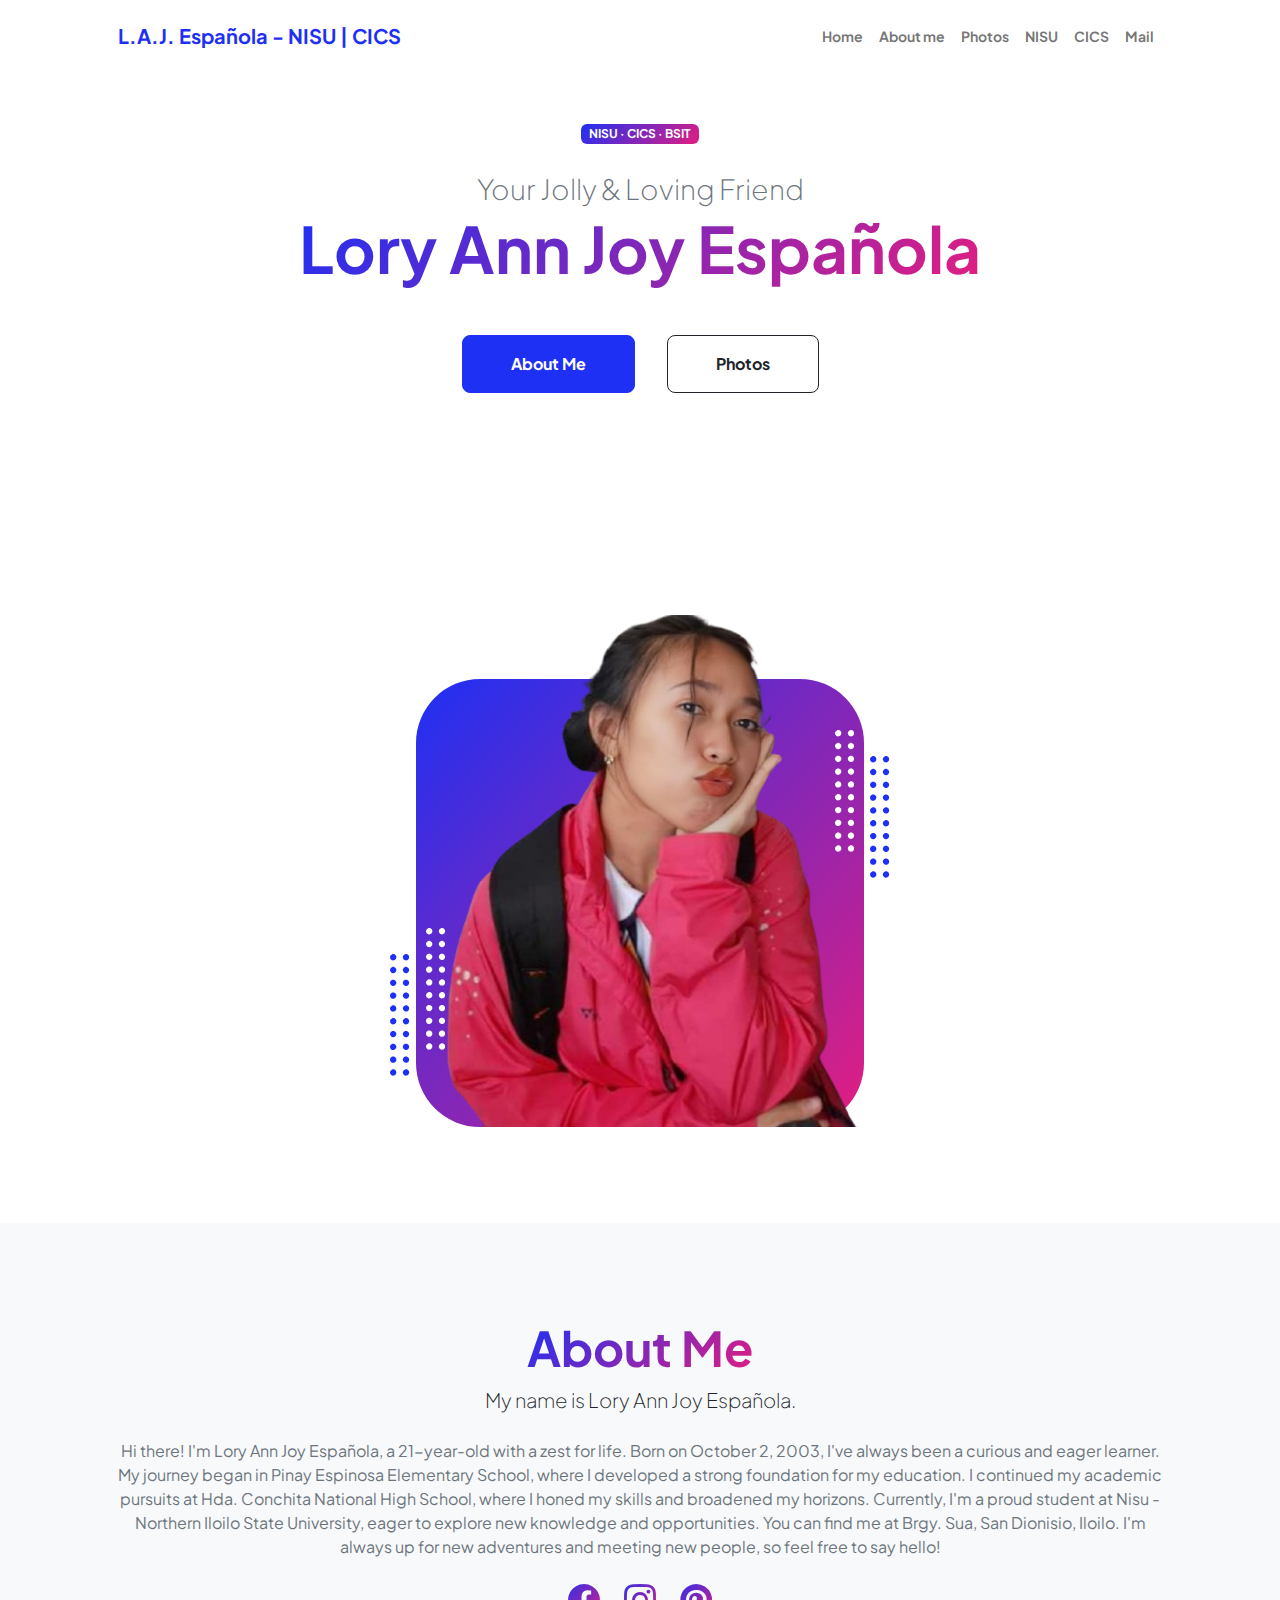
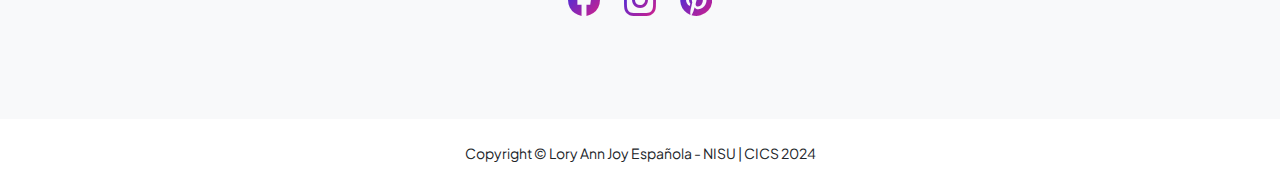
<file: index.html>
<!DOCTYPE html>
<html lang="en">
    <head>
        <meta charset="utf-8" />
        <meta name="viewport" content="width=device-width, initial-scale=1, shrink-to-fit=no" />
         <!-- Site Metas -->
         <meta name="keywords" content="NISU, CICS, Northern Iloilo State University, College of Information and Computing Studies, Lory Ann Joy Española, Portfolio, Web Development, Programming, Projects, Skills">
         <meta name="description" content="Explore the portfolio of Lory Ann Joy Española, a student at Northern Iloilo State University, showcasing skills in web development, programming, and various projects.">
  <meta name="author" content="Lory Ann Joy Española | Jolan Clark Sorillo">
        <title>Lory Ann Joy Española - NISU | CICS</title>
        <!-- Favicon-->
        <link rel="icon" type="image/x-icon" href="favicon.ico" />
        <!-- Custom Google font-->
        <link rel="preconnect" href="https://fonts.googleapis.com" />
        <link rel="preconnect" href="https://fonts.gstatic.com" crossorigin />
        <link href="https://fonts.googleapis.com/css2?family=Plus+Jakarta+Sans:wght@100;200;300;400;500;600;700;800;900&amp;display=swap" rel="stylesheet" />
        <!-- Bootstrap icons-->
        <link href="https://cdn.jsdelivr.net/npm/bootstrap-icons@1.8.1/font/bootstrap-icons.css" rel="stylesheet" />
        <!-- Core theme CSS (includes Bootstrap)-->
        <link href="css/styles.css" rel="stylesheet" />

           <!-- favicons
    ================================================== -->
    <link rel="apple-touch-icon" sizes="182x182" href="apple-touch-icon.png">
    <link rel="icon" type="image/png" sizes="32x32" href="favicon-32x32.png">
    <link rel="icon" type="image/png" sizes="16x16" href="favicon-16x16.png">
    <link rel="manifest" href="site.webmanifest">

    </head>
    <body class="d-flex flex-column h-100">
        <main class="flex-shrink-0">
            <!-- Navigation-->
            <nav class="navbar navbar-expand-lg navbar-light bg-white py-3">
                <div class="container px-5">
                    <a class="navbar-brand" href="index.html"><span class="fw-bolder text-primary">L.A.J. Española - NISU | CICS</span></a>
                    <button class="navbar-toggler" type="button" data-bs-toggle="collapse" data-bs-target="#navbarSupportedContent" aria-controls="navbarSupportedContent" aria-expanded="false" aria-label="Toggle navigation"><span class="navbar-toggler-icon"></span></button>
                    <div class="collapse navbar-collapse" id="navbarSupportedContent">
                        <ul class="navbar-nav ms-auto mb-2 mb-lg-0 small fw-bolder">
                            <li class="nav-item"><a class="nav-link" href="index.html">Home</a></li>
                            <li class="nav-item"><a class="nav-link" href="resume.html">About me</a></li>
                            <li class="nav-item"><a class="nav-link" href="projects.html">Photos</a></li>
                            <li class="nav-item"><a class="nav-link" href="nisu.html">NISU</a></li>
                            <li class="nav-item"><a class="nav-link" href="cics.html">CICS</a></li>
                            <li class="nav-item"><a class="nav-link" href="mailto:loryannjoye@gmail.com">Mail</a></li>
                        </ul>
                    </div>
                </div>
            </nav>
            <!-- Header-->
            <header class="py-5">
                <div class="container px-5 pb-5">
                    <div class="row gx-5 align-items-center">
                        <div class="col-xxl-5">
                            <!-- Header text content-->
                            <div class="text-center text-xxl-start">
                                <div class="badge bg-gradient-primary-to-secondary text-white mb-4"><div class="text-uppercase">NISU &middot; CICS &middot; BSIT</div></div>
                                <div class="fs-3 fw-light text-muted">Your Jolly & Loving  Friend</div>
                                <h1 class="display-3 fw-bolder mb-5"><span class="text-gradient d-inline">Lory Ann Joy Española</span></h1>
                                <div class="d-grid gap-3 d-sm-flex justify-content-sm-center justify-content-xxl-start mb-3">
                                    <a class="btn btn-primary btn-lg px-5 py-3 me-sm-3 fs-6 fw-bolder" href="resume.html">About Me</a>
                                    <a class="btn btn-outline-dark btn-lg px-5 py-3 fs-6 fw-bolder" href="projects.html">Photos</a>
                                </div>
                                <iframe style="border-radius:12px" src="https://open.spotify.com/embed/track/2plbrEY59IikOBgBGLjaoe?utm_source=generator" width="100%" height="152" frameBorder="0" allowfullscreen="" allow="autoplay; clipboard-write; encrypted-media; fullscreen; picture-in-picture" loading="lazy"></iframe>
                            </div>
                        </div>
                        <div class="col-xxl-7">
                            <!-- Header profile picture-->
                            <div class="d-flex justify-content-center mt-5 mt-xxl-0">
                                <div class="profile bg-gradient-primary-to-secondary">
                                    <!-- TIP: For best results, use a photo with a transparent background like the demo example below-->
                                    <!-- Watch a tutorial on how to do this on YouTube (link)-->
                                    <img class="profile-img" src="assets/profile.png" alt="..." />
                                    <div class="dots-1">
                                        <!-- SVG Dots-->
                                        <svg version="1.1" xmlns="http://www.w3.org/2000/svg" xmlns:xlink="http://www.w3.org/1999/xlink" x="0px" y="0px" viewBox="0 0 191.6 1215.4" style="enable-background: new 0 0 191.6 1215.4" xml:space="preserve">
                                            <g transform="translate(0.000000,1280.000000) scale(0.100000,-0.100000)">
                                                <path d="M227.7,12788.6c-105-35-200-141-222-248c-43-206,163-412,369-369c155,32,275,190,260,339c-11,105-90,213-190,262        C383.7,12801.6,289.7,12808.6,227.7,12788.6z"></path>
                                                <path d="M1507.7,12788.6c-151-50-253-216-222-362c25-119,136-230,254-255c194-41,395,142,375,339c-11,105-90,213-190,262        C1663.7,12801.6,1569.7,12808.6,1507.7,12788.6z"></path>
                                                <path d="M227.7,11508.6c-105-35-200-141-222-248c-43-206,163-412,369-369c155,32,275,190,260,339c-11,105-90,213-190,262        C383.7,11521.6,289.7,11528.6,227.7,11508.6z"></path>
                                                <path d="M1507.7,11508.6c-151-50-253-216-222-362c25-119,136-230,254-255c194-41,395,142,375,339c-11,105-90,213-190,262        C1663.7,11521.6,1569.7,11528.6,1507.7,11508.6z"></path>
                                                <path d="M227.7,10228.6c-105-35-200-141-222-248c-43-206,163-412,369-369c155,32,275,190,260,339c-11,105-90,213-190,262        C383.7,10241.6,289.7,10248.6,227.7,10228.6z"></path>
                                                <path d="M1507.7,10228.6c-105-35-200-141-222-248c-43-206,163-412,369-369c155,32,275,190,260,339c-11,105-90,213-190,262        C1663.7,10241.6,1569.7,10248.6,1507.7,10228.6z"></path>
                                                <path d="M227.7,8948.6c-105-35-200-141-222-248c-43-206,163-412,369-369c155,32,275,190,260,339c-11,105-90,213-190,262        C383.7,8961.6,289.7,8968.6,227.7,8948.6z"></path>
                                                <path d="M1507.7,8948.6c-105-35-200-141-222-248c-43-206,163-412,369-369c155,32,275,190,260,339c-11,105-90,213-190,262        C1663.7,8961.6,1569.7,8968.6,1507.7,8948.6z"></path>
                                                <path d="M227.7,7668.6c-105-35-200-141-222-248c-43-206,163-412,369-369c155,32,275,190,260,339c-11,105-90,213-190,262        C383.7,7681.6,289.7,7688.6,227.7,7668.6z"></path>
                                                <path d="M1507.7,7668.6c-105-35-200-141-222-248c-43-206,163-412,369-369c155,32,275,190,260,339c-11,105-90,213-190,262        C1663.7,7681.6,1569.7,7688.6,1507.7,7668.6z"></path>
                                                <path d="M227.7,6388.6c-105-35-200-141-222-248c-43-206,163-412,369-369c155,32,275,190,260,339c-11,105-90,213-190,262        C383.7,6401.6,289.7,6408.6,227.7,6388.6z"></path>
                                                <path d="M1507.7,6388.6c-105-35-200-141-222-248c-43-206,163-412,369-369c155,32,275,190,260,339c-11,105-90,213-190,262        C1663.7,6401.6,1569.7,6408.6,1507.7,6388.6z"></path>
                                                <path d="M227.7,5108.6c-105-35-200-141-222-248c-43-206,163-412,369-369c155,32,275,190,260,339c-11,105-90,213-190,262        C383.7,5121.6,289.7,5128.6,227.7,5108.6z"></path>
                                                <path d="M1507.7,5108.6c-105-35-200-141-222-248c-43-206,163-412,369-369c155,32,275,190,260,339c-11,105-90,213-190,262        C1663.7,5121.6,1569.7,5128.6,1507.7,5108.6z"></path>
                                                <path d="M227.7,3828.6c-105-35-200-141-222-248c-43-206,163-412,369-369c155,32,275,190,260,339c-11,105-90,213-190,262        C383.7,3841.6,289.7,3848.6,227.7,3828.6z"></path>
                                                <path d="M1507.7,3828.6c-105-35-200-141-222-248c-43-206,163-412,369-369c155,32,275,190,260,339c-11,105-90,213-190,262        C1663.7,3841.6,1569.7,3848.6,1507.7,3828.6z"></path>
                                                <path d="M227.7,2548.6c-105-35-200-141-222-248c-43-206,163-412,369-369c155,32,275,190,260,339c-11,105-90,213-190,262        C383.7,2561.6,289.7,2568.6,227.7,2548.6z"></path>
                                                <path d="M1507.7,2548.6c-105-35-200-141-222-248c-43-206,163-412,369-369c155,32,275,190,260,339c-11,105-90,213-190,262        C1663.7,2561.6,1569.7,2568.6,1507.7,2548.6z"></path>
                                                <path d="M227.7,1268.6c-105-35-200-141-222-248c-43-206,163-412,369-369c155,32,275,190,260,339c-11,105-90,213-190,262        C383.7,1281.6,289.7,1288.6,227.7,1268.6z"></path>
                                                <path d="M1507.7,1268.6c-105-35-200-141-222-248c-43-206,163-412,369-369c155,32,275,190,260,339c-11,105-90,213-190,262        C1663.7,1281.6,1569.7,1288.6,1507.7,1268.6z"></path>
                                            </g>
                                        </svg>
                                        <!-- END of SVG dots-->
                                    </div>
                                    <div class="dots-2">
                                        <!-- SVG Dots-->
                                        <svg version="1.1" xmlns="http://www.w3.org/2000/svg" xmlns:xlink="http://www.w3.org/1999/xlink" x="0px" y="0px" viewBox="0 0 191.6 1215.4" style="enable-background: new 0 0 191.6 1215.4" xml:space="preserve">
                                            <g transform="translate(0.000000,1280.000000) scale(0.100000,-0.100000)">
                                                <path d="M227.7,12788.6c-105-35-200-141-222-248c-43-206,163-412,369-369c155,32,275,190,260,339c-11,105-90,213-190,262        C383.7,12801.6,289.7,12808.6,227.7,12788.6z"></path>
                                                <path d="M1507.7,12788.6c-151-50-253-216-222-362c25-119,136-230,254-255c194-41,395,142,375,339c-11,105-90,213-190,262        C1663.7,12801.6,1569.7,12808.6,1507.7,12788.6z"></path>
                                                <path d="M227.7,11508.6c-105-35-200-141-222-248c-43-206,163-412,369-369c155,32,275,190,260,339c-11,105-90,213-190,262        C383.7,11521.6,289.7,11528.6,227.7,11508.6z"></path>
                                                <path d="M1507.7,11508.6c-151-50-253-216-222-362c25-119,136-230,254-255c194-41,395,142,375,339c-11,105-90,213-190,262        C1663.7,11521.6,1569.7,11528.6,1507.7,11508.6z"></path>
                                                <path d="M227.7,10228.6c-105-35-200-141-222-248c-43-206,163-412,369-369c155,32,275,190,260,339c-11,105-90,213-190,262        C383.7,10241.6,289.7,10248.6,227.7,10228.6z"></path>
                                                <path d="M1507.7,10228.6c-105-35-200-141-222-248c-43-206,163-412,369-369c155,32,275,190,260,339c-11,105-90,213-190,262        C1663.7,10241.6,1569.7,10248.6,1507.7,10228.6z"></path>
                                                <path d="M227.7,8948.6c-105-35-200-141-222-248c-43-206,163-412,369-369c155,32,275,190,260,339c-11,105-90,213-190,262        C383.7,8961.6,289.7,8968.6,227.7,8948.6z"></path>
                                                <path d="M1507.7,8948.6c-105-35-200-141-222-248c-43-206,163-412,369-369c155,32,275,190,260,339c-11,105-90,213-190,262        C1663.7,8961.6,1569.7,8968.6,1507.7,8948.6z"></path>
                                                <path d="M227.7,7668.6c-105-35-200-141-222-248c-43-206,163-412,369-369c155,32,275,190,260,339c-11,105-90,213-190,262        C383.7,7681.6,289.7,7688.6,227.7,7668.6z"></path>
                                                <path d="M1507.7,7668.6c-105-35-200-141-222-248c-43-206,163-412,369-369c155,32,275,190,260,339c-11,105-90,213-190,262        C1663.7,7681.6,1569.7,7688.6,1507.7,7668.6z"></path>
                                                <path d="M227.7,6388.6c-105-35-200-141-222-248c-43-206,163-412,369-369c155,32,275,190,260,339c-11,105-90,213-190,262        C383.7,6401.6,289.7,6408.6,227.7,6388.6z"></path>
                                                <path d="M1507.7,6388.6c-105-35-200-141-222-248c-43-206,163-412,369-369c155,32,275,190,260,339c-11,105-90,213-190,262        C1663.7,6401.6,1569.7,6408.6,1507.7,6388.6z"></path>
                                                <path d="M227.7,5108.6c-105-35-200-141-222-248c-43-206,163-412,369-369c155,32,275,190,260,339c-11,105-90,213-190,262        C383.7,5121.6,289.7,5128.6,227.7,5108.6z"></path>
                                                <path d="M1507.7,5108.6c-105-35-200-141-222-248c-43-206,163-412,369-369c155,32,275,190,260,339c-11,105-90,213-190,262        C1663.7,5121.6,1569.7,5128.6,1507.7,5108.6z"></path>
                                                <path d="M227.7,3828.6c-105-35-200-141-222-248c-43-206,163-412,369-369c155,32,275,190,260,339c-11,105-90,213-190,262        C383.7,3841.6,289.7,3848.6,227.7,3828.6z"></path>
                                                <path d="M1507.7,3828.6c-105-35-200-141-222-248c-43-206,163-412,369-369c155,32,275,190,260,339c-11,105-90,213-190,262        C1663.7,3841.6,1569.7,3848.6,1507.7,3828.6z"></path>
                                                <path d="M227.7,2548.6c-105-35-200-141-222-248c-43-206,163-412,369-369c155,32,275,190,260,339c-11,105-90,213-190,262        C383.7,2561.6,289.7,2568.6,227.7,2548.6z"></path>
                                                <path d="M1507.7,2548.6c-105-35-200-141-222-248c-43-206,163-412,369-369c155,32,275,190,260,339c-11,105-90,213-190,262        C1663.7,2561.6,1569.7,2568.6,1507.7,2548.6z"></path>
                                                <path d="M227.7,1268.6c-105-35-200-141-222-248c-43-206,163-412,369-369c155,32,275,190,260,339c-11,105-90,213-190,262        C383.7,1281.6,289.7,1288.6,227.7,1268.6z"></path>
                                                <path d="M1507.7,1268.6c-105-35-200-141-222-248c-43-206,163-412,369-369c155,32,275,190,260,339c-11,105-90,213-190,262        C1663.7,1281.6,1569.7,1288.6,1507.7,1268.6z"></path>
                                            </g>
                                        </svg>
                                        <!-- END of SVG dots-->
                                    </div>
                                    <div class="dots-3">
                                        <!-- SVG Dots-->
                                        <svg version="1.1" xmlns="http://www.w3.org/2000/svg" xmlns:xlink="http://www.w3.org/1999/xlink" x="0px" y="0px" viewBox="0 0 191.6 1215.4" style="enable-background: new 0 0 191.6 1215.4" xml:space="preserve">
                                            <g transform="translate(0.000000,1280.000000) scale(0.100000,-0.100000)">
                                                <path d="M227.7,12788.6c-105-35-200-141-222-248c-43-206,163-412,369-369c155,32,275,190,260,339c-11,105-90,213-190,262        C383.7,12801.6,289.7,12808.6,227.7,12788.6z"></path>
                                                <path d="M1507.7,12788.6c-151-50-253-216-222-362c25-119,136-230,254-255c194-41,395,142,375,339c-11,105-90,213-190,262        C1663.7,12801.6,1569.7,12808.6,1507.7,12788.6z"></path>
                                                <path d="M227.7,11508.6c-105-35-200-141-222-248c-43-206,163-412,369-369c155,32,275,190,260,339c-11,105-90,213-190,262        C383.7,11521.6,289.7,11528.6,227.7,11508.6z"></path>
                                                <path d="M1507.7,11508.6c-151-50-253-216-222-362c25-119,136-230,254-255c194-41,395,142,375,339c-11,105-90,213-190,262        C1663.7,11521.6,1569.7,11528.6,1507.7,11508.6z"></path>
                                                <path d="M227.7,10228.6c-105-35-200-141-222-248c-43-206,163-412,369-369c155,32,275,190,260,339c-11,105-90,213-190,262        C383.7,10241.6,289.7,10248.6,227.7,10228.6z"></path>
                                                <path d="M1507.7,10228.6c-105-35-200-141-222-248c-43-206,163-412,369-369c155,32,275,190,260,339c-11,105-90,213-190,262        C1663.7,10241.6,1569.7,10248.6,1507.7,10228.6z"></path>
                                                <path d="M227.7,8948.6c-105-35-200-141-222-248c-43-206,163-412,369-369c155,32,275,190,260,339c-11,105-90,213-190,262        C383.7,8961.6,289.7,8968.6,227.7,8948.6z"></path>
                                                <path d="M1507.7,8948.6c-105-35-200-141-222-248c-43-206,163-412,369-369c155,32,275,190,260,339c-11,105-90,213-190,262        C1663.7,8961.6,1569.7,8968.6,1507.7,8948.6z"></path>
                                                <path d="M227.7,7668.6c-105-35-200-141-222-248c-43-206,163-412,369-369c155,32,275,190,260,339c-11,105-90,213-190,262        C383.7,7681.6,289.7,7688.6,227.7,7668.6z"></path>
                                                <path d="M1507.7,7668.6c-105-35-200-141-222-248c-43-206,163-412,369-369c155,32,275,190,260,339c-11,105-90,213-190,262        C1663.7,7681.6,1569.7,7688.6,1507.7,7668.6z"></path>
                                                <path d="M227.7,6388.6c-105-35-200-141-222-248c-43-206,163-412,369-369c155,32,275,190,260,339c-11,105-90,213-190,262        C383.7,6401.6,289.7,6408.6,227.7,6388.6z"></path>
                                                <path d="M1507.7,6388.6c-105-35-200-141-222-248c-43-206,163-412,369-369c155,32,275,190,260,339c-11,105-90,213-190,262        C1663.7,6401.6,1569.7,6408.6,1507.7,6388.6z"></path>
                                                <path d="M227.7,5108.6c-105-35-200-141-222-248c-43-206,163-412,369-369c155,32,275,190,260,339c-11,105-90,213-190,262        C383.7,5121.6,289.7,5128.6,227.7,5108.6z"></path>
                                                <path d="M1507.7,5108.6c-105-35-200-141-222-248c-43-206,163-412,369-369c155,32,275,190,260,339c-11,105-90,213-190,262        C1663.7,5121.6,1569.7,5128.6,1507.7,5108.6z"></path>
                                                <path d="M227.7,3828.6c-105-35-200-141-222-248c-43-206,163-412,369-369c155,32,275,190,260,339c-11,105-90,213-190,262        C383.7,3841.6,289.7,3848.6,227.7,3828.6z"></path>
                                                <path d="M1507.7,3828.6c-105-35-200-141-222-248c-43-206,163-412,369-369c155,32,275,190,260,339c-11,105-90,213-190,262        C1663.7,3841.6,1569.7,3848.6,1507.7,3828.6z"></path>
                                                <path d="M227.7,2548.6c-105-35-200-141-222-248c-43-206,163-412,369-369c155,32,275,190,260,339c-11,105-90,213-190,262        C383.7,2561.6,289.7,2568.6,227.7,2548.6z"></path>
                                                <path d="M1507.7,2548.6c-105-35-200-141-222-248c-43-206,163-412,369-369c155,32,275,190,260,339c-11,105-90,213-190,262        C1663.7,2561.6,1569.7,2568.6,1507.7,2548.6z"></path>
                                                <path d="M227.7,1268.6c-105-35-200-141-222-248c-43-206,163-412,369-369c155,32,275,190,260,339c-11,105-90,213-190,262        C383.7,1281.6,289.7,1288.6,227.7,1268.6z"></path>
                                                <path d="M1507.7,1268.6c-105-35-200-141-222-248c-43-206,163-412,369-369c155,32,275,190,260,339c-11,105-90,213-190,262        C1663.7,1281.6,1569.7,1288.6,1507.7,1268.6z"></path>
                                            </g>
                                        </svg>
                                        <!-- END of SVG dots-->
                                    </div>
                                    <div class="dots-4">
                                        <!-- SVG Dots-->
                                        <svg version="1.1" xmlns="http://www.w3.org/2000/svg" xmlns:xlink="http://www.w3.org/1999/xlink" x="0px" y="0px" viewBox="0 0 191.6 1215.4" style="enable-background: new 0 0 191.6 1215.4" xml:space="preserve">
                                            <g transform="translate(0.000000,1280.000000) scale(0.100000,-0.100000)">
                                                <path d="M227.7,12788.6c-105-35-200-141-222-248c-43-206,163-412,369-369c155,32,275,190,260,339c-11,105-90,213-190,262        C383.7,12801.6,289.7,12808.6,227.7,12788.6z"></path>
                                                <path d="M1507.7,12788.6c-151-50-253-216-222-362c25-119,136-230,254-255c194-41,395,142,375,339c-11,105-90,213-190,262        C1663.7,12801.6,1569.7,12808.6,1507.7,12788.6z"></path>
                                                <path d="M227.7,11508.6c-105-35-200-141-222-248c-43-206,163-412,369-369c155,32,275,190,260,339c-11,105-90,213-190,262        C383.7,11521.6,289.7,11528.6,227.7,11508.6z"></path>
                                                <path d="M1507.7,11508.6c-151-50-253-216-222-362c25-119,136-230,254-255c194-41,395,142,375,339c-11,105-90,213-190,262        C1663.7,11521.6,1569.7,11528.6,1507.7,11508.6z"></path>
                                                <path d="M227.7,10228.6c-105-35-200-141-222-248c-43-206,163-412,369-369c155,32,275,190,260,339c-11,105-90,213-190,262        C383.7,10241.6,289.7,10248.6,227.7,10228.6z"></path>
                                                <path d="M1507.7,10228.6c-105-35-200-141-222-248c-43-206,163-412,369-369c155,32,275,190,260,339c-11,105-90,213-190,262        C1663.7,10241.6,1569.7,10248.6,1507.7,10228.6z"></path>
                                                <path d="M227.7,8948.6c-105-35-200-141-222-248c-43-206,163-412,369-369c155,32,275,190,260,339c-11,105-90,213-190,262        C383.7,8961.6,289.7,8968.6,227.7,8948.6z"></path>
                                                <path d="M1507.7,8948.6c-105-35-200-141-222-248c-43-206,163-412,369-369c155,32,275,190,260,339c-11,105-90,213-190,262        C1663.7,8961.6,1569.7,8968.6,1507.7,8948.6z"></path>
                                                <path d="M227.7,7668.6c-105-35-200-141-222-248c-43-206,163-412,369-369c155,32,275,190,260,339c-11,105-90,213-190,262        C383.7,7681.6,289.7,7688.6,227.7,7668.6z"></path>
                                                <path d="M1507.7,7668.6c-105-35-200-141-222-248c-43-206,163-412,369-369c155,32,275,190,260,339c-11,105-90,213-190,262        C1663.7,7681.6,1569.7,7688.6,1507.7,7668.6z"></path>
                                                <path d="M227.7,6388.6c-105-35-200-141-222-248c-43-206,163-412,369-369c155,32,275,190,260,339c-11,105-90,213-190,262        C383.7,6401.6,289.7,6408.6,227.7,6388.6z"></path>
                                                <path d="M1507.7,6388.6c-105-35-200-141-222-248c-43-206,163-412,369-369c155,32,275,190,260,339c-11,105-90,213-190,262        C1663.7,6401.6,1569.7,6408.6,1507.7,6388.6z"></path>
                                                <path d="M227.7,5108.6c-105-35-200-141-222-248c-43-206,163-412,369-369c155,32,275,190,260,339c-11,105-90,213-190,262        C383.7,5121.6,289.7,5128.6,227.7,5108.6z"></path>
                                                <path d="M1507.7,5108.6c-105-35-200-141-222-248c-43-206,163-412,369-369c155,32,275,190,260,339c-11,105-90,213-190,262        C1663.7,5121.6,1569.7,5128.6,1507.7,5108.6z"></path>
                                                <path d="M227.7,3828.6c-105-35-200-141-222-248c-43-206,163-412,369-369c155,32,275,190,260,339c-11,105-90,213-190,262        C383.7,3841.6,289.7,3848.6,227.7,3828.6z"></path>
                                                <path d="M1507.7,3828.6c-105-35-200-141-222-248c-43-206,163-412,369-369c155,32,275,190,260,339c-11,105-90,213-190,262        C1663.7,3841.6,1569.7,3848.6,1507.7,3828.6z"></path>
                                                <path d="M227.7,2548.6c-105-35-200-141-222-248c-43-206,163-412,369-369c155,32,275,190,260,339c-11,105-90,213-190,262        C383.7,2561.6,289.7,2568.6,227.7,2548.6z"></path>
                                                <path d="M1507.7,2548.6c-105-35-200-141-222-248c-43-206,163-412,369-369c155,32,275,190,260,339c-11,105-90,213-190,262        C1663.7,2561.6,1569.7,2568.6,1507.7,2548.6z"></path>
                                                <path d="M227.7,1268.6c-105-35-200-141-222-248c-43-206,163-412,369-369c155,32,275,190,260,339c-11,105-90,213-190,262        C383.7,1281.6,289.7,1288.6,227.7,1268.6z"></path>
                                                <path d="M1507.7,1268.6c-105-35-200-141-222-248c-43-206,163-412,369-369c155,32,275,190,260,339c-11,105-90,213-190,262        C1663.7,1281.6,1569.7,1288.6,1507.7,1268.6z"></path>
                                            </g>
                                        </svg>
                                        <!-- END of SVG dots-->
                                    </div>
                                </div>
                            </div>
                        </div>
                    </div>
                </div>
            </header>
            <!-- About Section-->
            <section class="bg-light py-5">
                <div class="container px-5">
                    <div class="row gx-5 justify-content-center">
                        <div class="col-xxl-8">
                            <div class="text-center my-5">
                                <h2 class="display-5 fw-bolder"><span class="text-gradient d-inline">About Me</span></h2>
                                <p class="lead fw-light mb-4">My name is Lory Ann Joy Española.</p>
                                <p class="text-muted">Hi there! I'm Lory Ann Joy Española, a 21-year-old with a zest for life. 
                                    Born on October 2, 2003, I've always been a curious and eager learner. 
                                    My journey began in Pinay Espinosa Elementary School, where I developed a strong foundation for my education. I continued my academic pursuits at Hda. 
                                    Conchita National High School, where I honed my skills and broadened my horizons. 
                                    Currently, I'm a proud student at Nisu - Northern Iloilo State University, eager to explore new knowledge and opportunities. You can find me at Brgy. 
                                    Sua, San Dionisio, Iloilo. 
                                    I'm always up for new adventures and meeting new people, so feel free to say hello!</p>
                                <div class="d-flex justify-content-center fs-2 gap-4">
                                    <a class="text-gradient" href="https://www.facebook.com/andyjava.espanola"><i class="bi bi-facebook"></i></a>
                                    <a class="text-gradient" href="https://www.instagram.com/kyt_lry?igsh=MnFwcmtyZmpjNmRv"><i class="bi bi-instagram"></i></a>
                                    <a class="text-gradient" href="https://ar.pinterest.com/loryannjoy/"><i class="bi bi-pinterest"></i></a>
                                </div>
                            </div>
                        </div>
                    </div>
                </div>
            </section>
        </main>
        <!-- Footer-->
        <footer class="bg-white py-4 mt-auto">
            <div class="col-auto"><div class="small m-0">Copyright &copy; Lory Ann Joy Española - NISU | CICS 2024</div></div>
        </footer>
        
        <!-- Bootstrap core JS-->
        <script src="https://cdn.jsdelivr.net/npm/bootstrap@5.2.3/dist/js/bootstrap.bundle.min.js"></script>
        <!-- Core theme JS-->
        <script src="js/scripts.js"></script>
    </body>
</html>
</file>
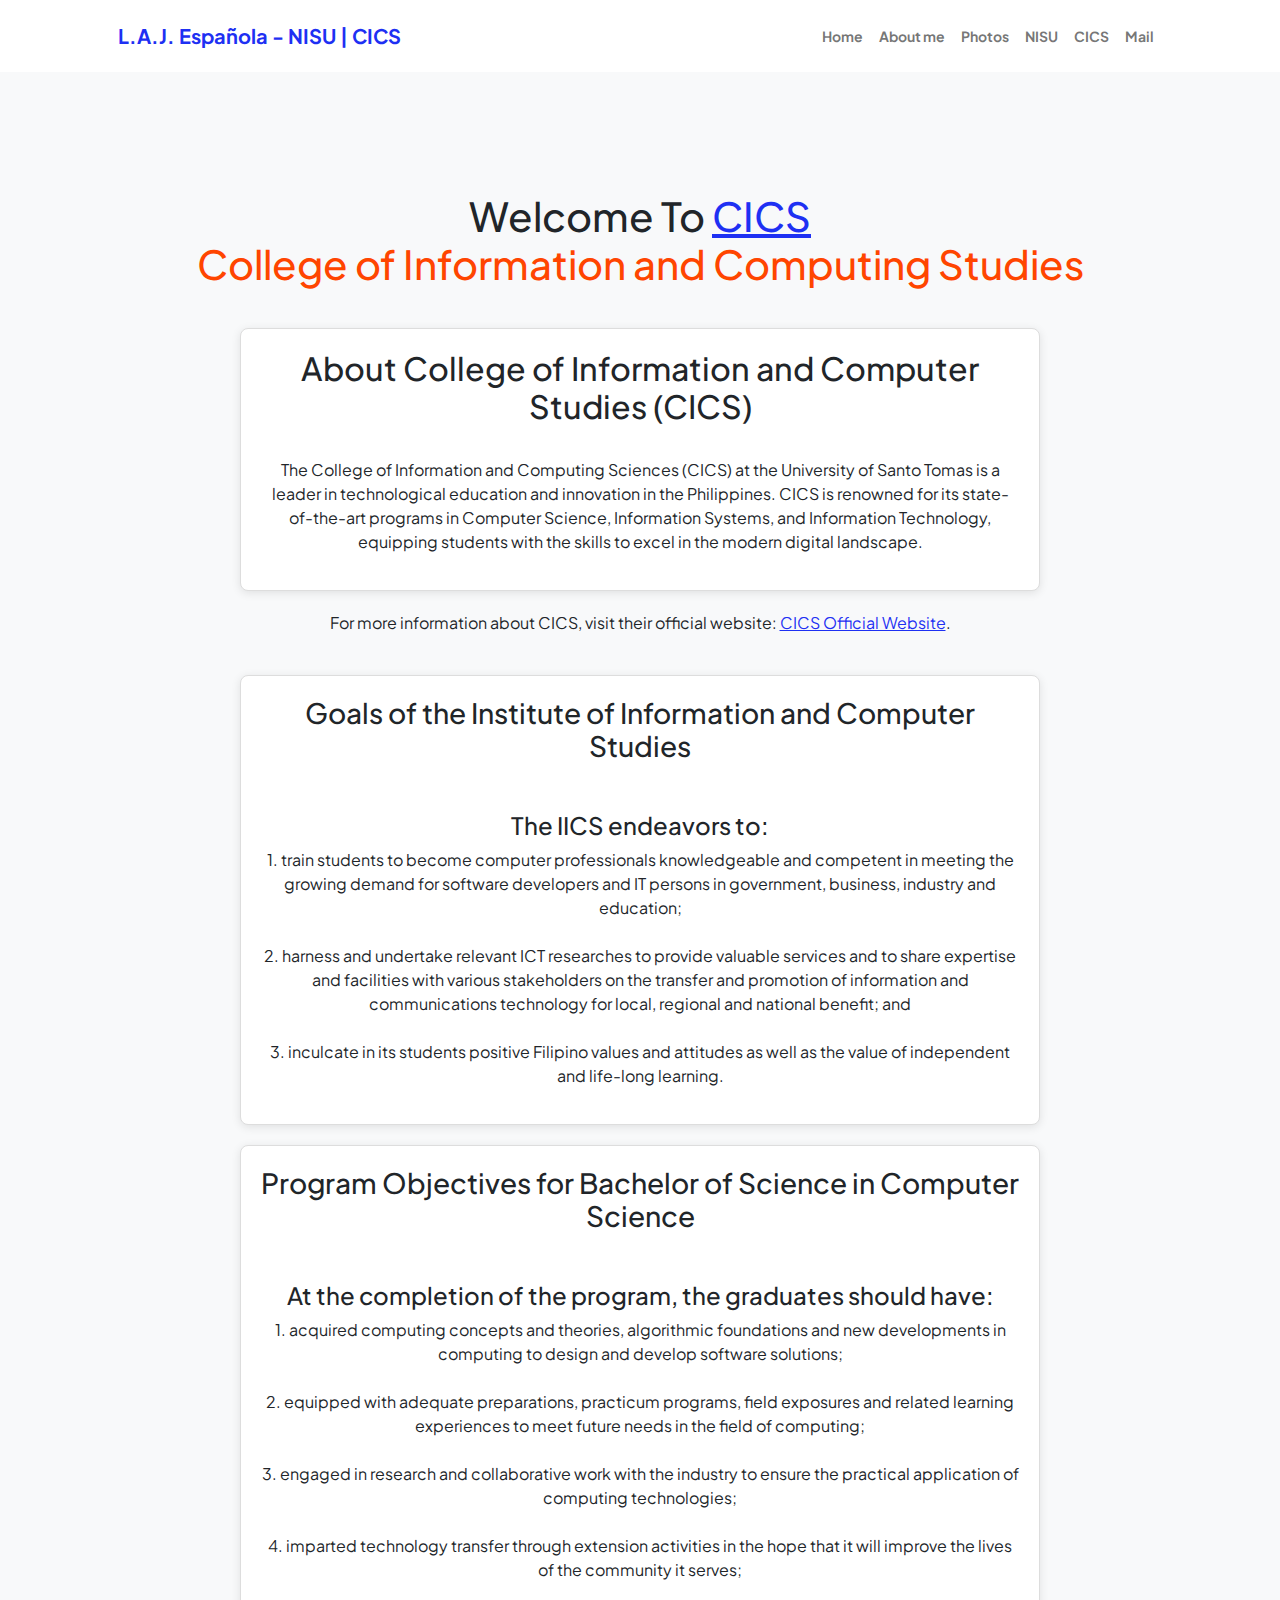
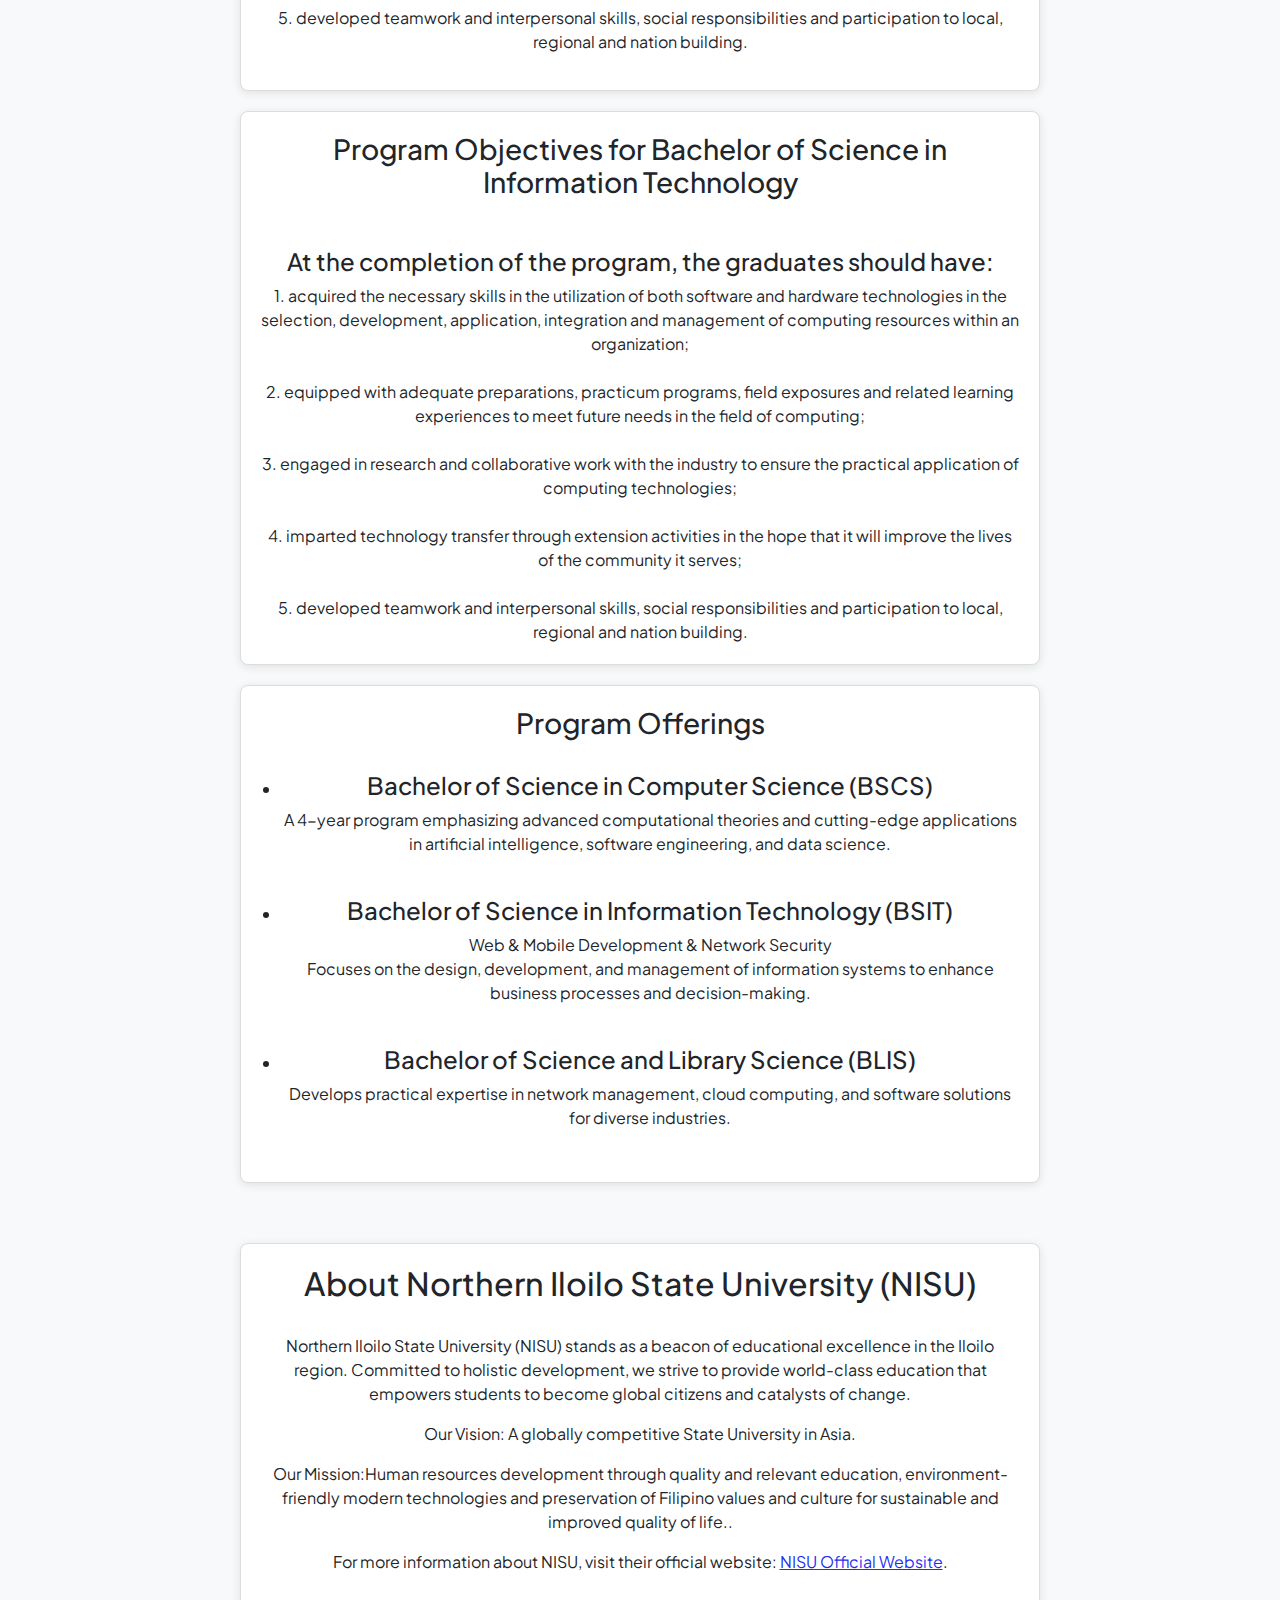
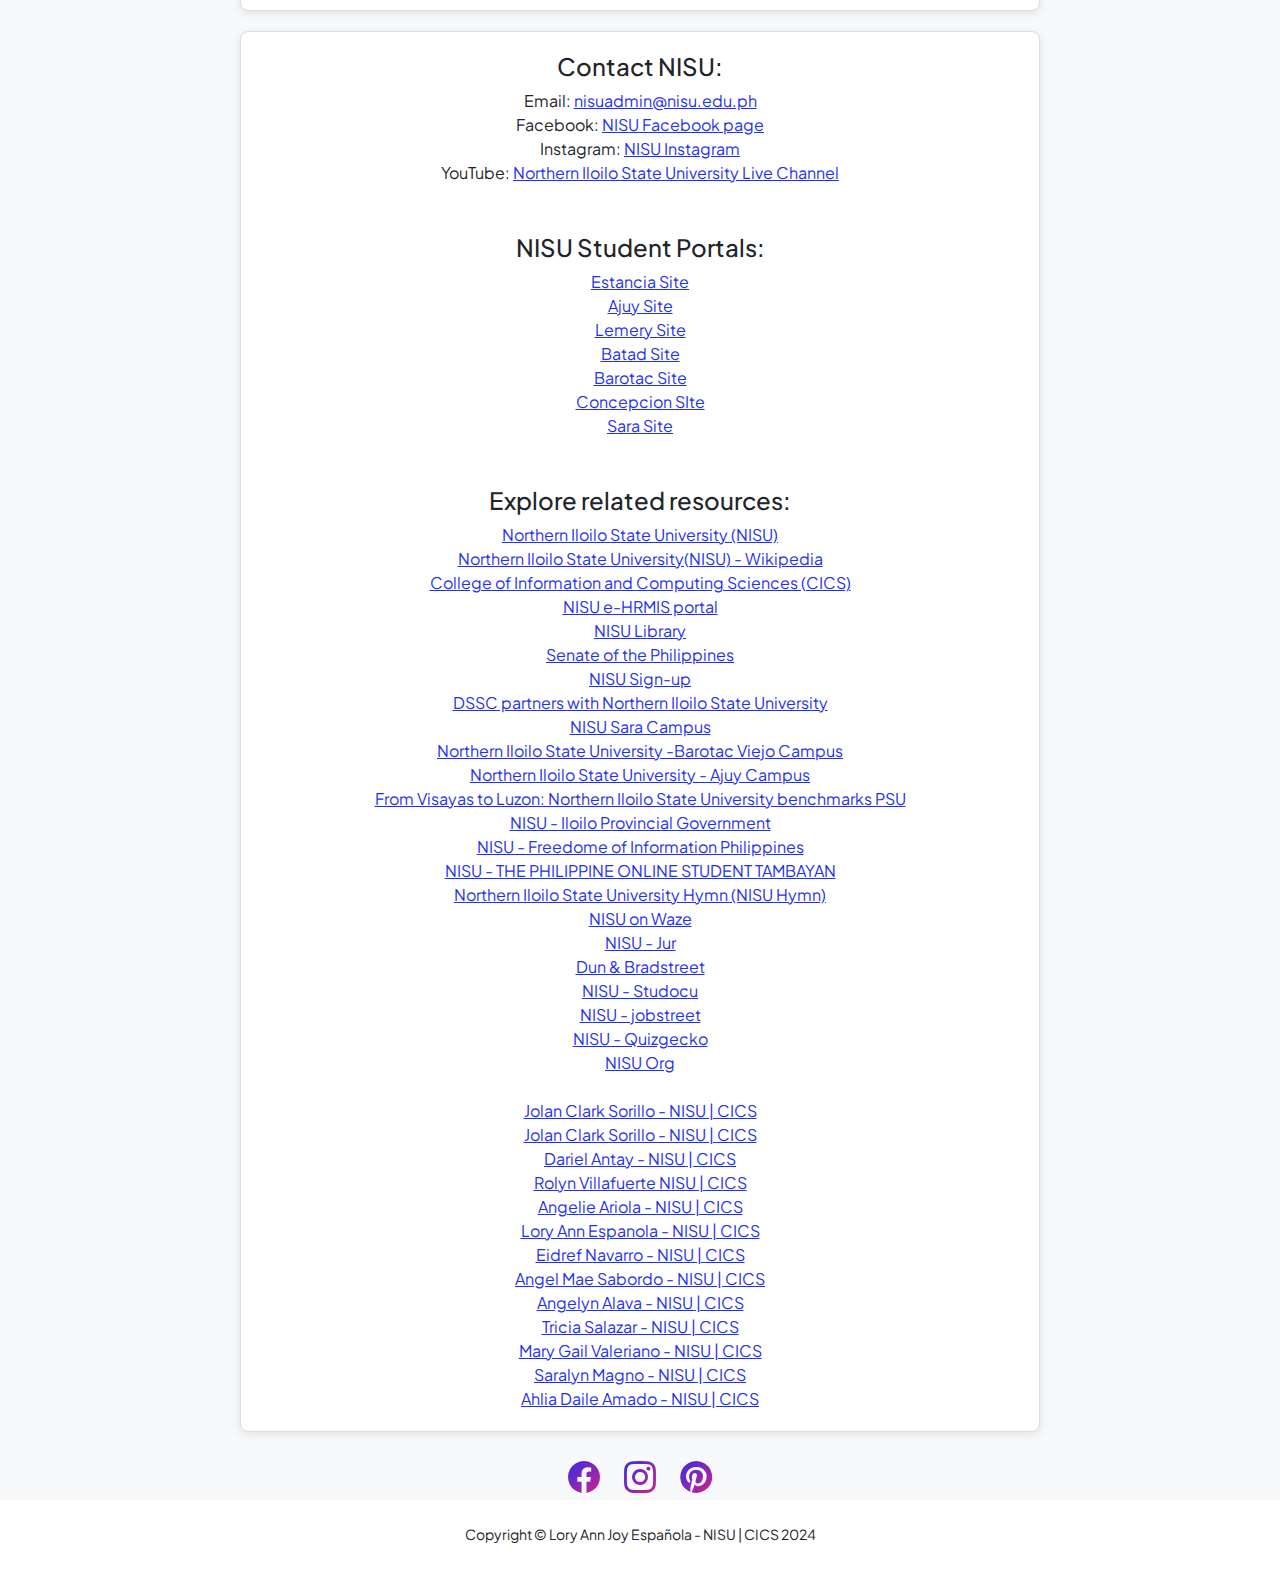
<file: cics.html>
<!DOCTYPE html>
<html lang="en">
    <head>
        <meta charset="utf-8" />
        <meta name="viewport" content="width=device-width, initial-scale=1, shrink-to-fit=no" />
         <!-- Site Metas -->
         <meta name="keywords" content="NISU, CICS, Northern Iloilo State University, College of Information and Computing Studies, Lory Ann Joy Española, Portfolio, Web Development, Programming, Projects, Skills">
         <meta name="description" content="Explore the portfolio of Lory Ann Joy Española, a student at Northern Iloilo State University, showcasing skills in web development, programming, and various projects.">
         <meta name="author" content="Lory Ann Joy Española | Jolan Clark Sorillo">
               <title>College of Information and Computing Studies(CICS)</title>
        <!-- Favicon-->
        <link rel="icon" type="image/x-icon" href="assets/favicon.ico" />
        <!-- Custom Google font-->
        <link rel="preconnect" href="https://fonts.googleapis.com" />
        <link rel="preconnect" href="https://fonts.gstatic.com" crossorigin />
        <link href="https://fonts.googleapis.com/css2?family=Plus+Jakarta+Sans:wght@100;200;300;400;500;600;700;800;900&amp;display=swap" rel="stylesheet" />
        <!-- Bootstrap icons-->
        <link href="https://cdn.jsdelivr.net/npm/bootstrap-icons@1.8.1/font/bootstrap-icons.css" rel="stylesheet" />
        <!-- Core theme CSS (includes Bootstrap)-->
        <link href="css/styles.css" rel="stylesheet" />

                 <!-- favicons
    ================================================== -->
    <link rel="apple-touch-icon" sizes="182x182" href="apple-touch-icon.png">
    <link rel="icon" type="image/png" sizes="32x32" href="favicon-32x32.png">
    <link rel="icon" type="image/png" sizes="16x16" href="favicon-16x16.png">
    <link rel="manifest" href="site.webmanifest">
    <link rel="stylesheet" href="nisu.css">
    

    </head>
    <body class="d-flex flex-column h-100 bg-light">
        <main class="flex-shrink-0">
            <!-- Navigation-->
            <nav class="navbar navbar-expand-lg navbar-light bg-white py-3">
                <div class="container px-5">
                    <a class="navbar-brand" href="index.html"><span class="fw-bolder text-primary">L.A.J. Española - NISU | CICS</span></a>
                    <button class="navbar-toggler" type="button" data-bs-toggle="collapse" data-bs-target="#navbarSupportedContent" aria-controls="navbarSupportedContent" aria-expanded="false" aria-label="Toggle navigation"><span class="navbar-toggler-icon"></span></button>
                    <div class="collapse navbar-collapse" id="navbarSupportedContent">
                        <ul class="navbar-nav ms-auto mb-2 mb-lg-0 small fw-bolder">
                            <li class="nav-item"><a class="nav-link" href="index.html">Home</a></li>
                            <li class="nav-item"><a class="nav-link" href="resume.html">About me</a></li>
                            <li class="nav-item"><a class="nav-link" href="projects.html">Photos</a></li>
                            <li class="nav-item"><a class="nav-link" href="nisu.html">NISU</a></li>
                            <li class="nav-item"><a class="nav-link" href="cics.html">CICS</a></li>
                            <li class="nav-item"><a class="nav-link" href="mailto:loryannjoye@gmail.com">Mail</a></li>
                        </ul>
                    </div>
                </div>
            </nav>
            <!-- Page Content-->
  
    
         <section class="nisu-section">
            <h1>Welcome To <a href="https://www.nisu.edu.ph/index.php/academics/college-of-information-and-computing-studies">CICS</a> <br>
<span>College of Information and Computing Studies</span></h1>
        </section>

        <section class="content-section">
              <div class="containers">
    <h2>About College of Information and Computer Studies (CICS)</h2>
                  <br>
    <p>
        The College of Information and Computing Sciences (CICS) at the University of Santo Tomas is a leader in technological education and innovation in the Philippines. 
        CICS is renowned for its state-of-the-art programs in Computer Science, Information Systems, and Information Technology, equipping students with the skills to excel in the modern digital landscape.
    </p>
  </div>
                        <p>
                For more information about CICS, visit their official website: <a href="https://www.nisu.edu.ph/index.php/academics/college-of-information-and-computing-studies">CICS Official Website</a>.
            </p>
            <br>
            <div class="containers">
                <h3>Goals of the Institute of Information and Computer Studies</h3>
                <br>
                <p>
                    <h4>The IICS endeavors to:</h4>
                    1. train students to become computer professionals knowledgeable and competent in meeting the growing demand for software developers and IT persons in government, business, industry and education;
                    <br><br>
                    2. harness and undertake relevant ICT researches to provide valuable services and to share expertise and facilities with various stakeholders on the transfer and promotion of information and communications technology for local, regional and national benefit; and
                    <br><br>
                    3. inculcate in its students positive Filipino values and attitudes as well as the value of independent and life-long learning.
                </p>
            </div>
            <div class="containers">
                <h3>Program Objectives for Bachelor of Science in Computer Science</h3>
                <br>
                <p>
                    <h4>At the completion of the program, the graduates should have:</h4>
                    1. acquired computing concepts and theories, algorithmic foundations and new developments in computing to design and develop software solutions;
                    <br><br>
                    2. equipped with adequate preparations, practicum programs, field exposures and related learning experiences to meet future needs in the field of computing;
                    <br><br>
                    3. engaged in research and collaborative work with the industry to ensure the practical application of computing technologies;
                    <br><br>
                    4. imparted technology transfer through extension activities in the hope that it will improve the lives of the community it serves;
                    <br><br>
                    5. developed teamwork and interpersonal skills, social responsibilities and participation to local, regional and nation building.
                </p>
            </div>
            <div class="containers">
                <h3>Program Objectives for Bachelor of Science in Information Technology</h3>
                <br>
                <p>
                    <h4>At the completion of the program, the graduates should have:</h4>
                    1. acquired the necessary skills in the utilization of both software and hardware technologies in the selection, development, application, integration and management of computing resources within an organization;
                    <br><br>
                    2. equipped with adequate preparations, practicum programs, field exposures and related learning experiences to meet future needs in the field of computing;
                    <br><br>
                    3. engaged in research and collaborative work with the industry to ensure the practical application of computing technologies;
                    <br><br>
                    4. imparted technology transfer through extension activities in the hope that it will improve the lives of the community it serves;
                    <br><br>
                    5. developed teamwork and interpersonal skills, social responsibilities and participation to local, regional and nation building.
            </div>
            <div class="containers">
                <h3>Program Offerings</h3>
                <ul class="bullets">
                    <br>
                    <li><h4>Bachelor of Science in Computer Science (BSCS)</h4></li>
                    <p>A 4-year program emphasizing advanced computational theories and cutting-edge applications in artificial intelligence, software engineering, and data science.</p>
                    <br>
                    
                    <li><h4>Bachelor of Science in Information Technology (BSIT)</h4></li>
                    Web & Mobile Development & Network Security
                    <p>Focuses on the design, development, and management of information systems to enhance business processes and decision-making.</p>
                    <br>
                    
                    <li><h4>Bachelor of Science and Library Science (BLIS)</h4></li>
                    <p>Develops practical expertise in network management, cloud computing, and software solutions for diverse industries.</p>
                </ul>
            </div>
        </section>

        <section class="about-nisu">
            <h2>About Northern Iloilo State University (NISU)</h2>
            <br>
            <p>
                Northern Iloilo State University (NISU) stands as a beacon of educational excellence in the Iloilo region. Committed to holistic development, we strive to provide world-class education that empowers students to become global citizens and catalysts of change.
            </p>
            <p>
                Our Vision: A globally competitive State University in Asia.
            </p>
            <p>
                Our Mission:Human resources development through quality and relevant education, environment-friendly modern technologies and preservation of Filipino values and culture for sustainable and improved quality of life..
            </p>
            <p>
                For more information about NISU, visit their official website: <a href="https://www.nisu.edu.ph">NISU Official Website</a>.
            </p>
        </section>

        <section class="about-nisu">
            <div>
                <h4>Contact NISU:</h4>
                Email: <a href="mailto:nisuadmin@nisu.edu.ph">nisuadmin@nisu.edu.ph</a> <br>
                Facebook: <a href="https://www.facebook.com/p/Northern-Iloilo-State-University-100057519786623/">NISU Facebook page</a> <br>
                Instagram: <a href="https://www.instagram.com/explore/locations/103748828992100/northern-iloilo-state-university-estancia-main-campus/">NISU Instagram</a> <br>
                YouTube: <a href="https://www.youtube.com/channel/UCDS4Wt4OOMGMKGbTQAMQ5Mg/about">Northern Iloilo State University Live Channel</a> <br>

                <br> <br>
                <h4>NISU Student Portals:</h4>
                <a href=" https://sims.nipsc.edu.ph/estancia/students">Estancia Site</a> <br>
                <a href="https://sims.nipsc.edu.ph/ajuy/students">Ajuy Site</a> <br>
                <a href=" https://sims.nipsc.edu.ph/lemery/students">Lemery Site</a> <br>
                <a href=" https://sims.nipsc.edu.ph/batad/students">Batad Site</a> <br>
                <a href="https://sims.nipsc.edu.ph/barotac/students">Barotac Site</a> <br>
                <a href=" https://sims.nipsc.edu.ph/concepcion/students">Concepcion SIte</a> <br>
                <a href=" https://sims.nipsc.edu.ph/sara/students">Sara Site</a> <br>

                <br> <br>
                <h4>Explore related resources:</h4>
                <a href="https://www.nisu.edu.ph">Northern Iloilo State University (NISU)</a> <br>
                <a href="https://en.wikipedia.org/wiki/Northern_Iloilo_State_University">Northern Iloilo State University(NISU) - Wikipedia</a> <br>
                <a href="https://www.nisu.edu.ph/index.php/academics/college-of-information-and-computing-studies">College of Information and Computing Sciences (CICS)</a>  <br>
                <a href="http://nisu-ehris.net:7676/login">NISU e-HRMIS portal</a>  <br>
                <a href="https://sites.google.com/nipsc.edu.ph/nisu-library/home">NISU Library</a>  <br>
                <a href="https://issuances-library.senate.gov.ph/subject/northern-iloilo-state-university-nisu">Senate of the Philippines</a>  <br>
                <a href="http://nisu-ehris.net:7676/register">NISU Sign-up</a>  <br>
                <a href="https://www.dssc.edu.ph/11-latest-news/362-dssc-partners-with-northern-iloilo-state-university">DSSC partners with Northern Iloilo State University </a> <br>
                <a href="https://nisuvsc.com">NISU Sara Campus</a> <br>
                <a href="https://www.cardph.com/single-post/lakbay-aral-photos-of-northern-iloilo-state-university-barotac-viejo-campus">Northern Iloilo State University -Barotac Viejo Campus</a> <br>
                <a href="https://www.zoominfo.com/c/northern-iloilo-state-university---ajuy-campus/482411499">Northern Iloilo State University - Ajuy Campus</a> <br>
                <a href="https://v2main.psu.edu.ph/from-visayas-to-luzon-northern-iloilo-state-university-benchmarks-psu/">From Visayas to Luzon: Northern Iloilo State University benchmarks PSU</a> <br>
                <a href="https://iloilo.gov.ph/index.php/en/taxonomy/term/652">NISU - Iloilo Provincial Government</a> <br>
                <a href="https://foi.gov.ph/agencies/nisu/">NISU - Freedome of Information Philippines</a> <br>
                <a href="https://thepost.net.ph/news/campus/nisu-plans-expansion-after-university-conversion/">NISU - THE PHILIPPINE ONLINE STUDENT TAMBAYAN</a> <br>
                <a href="https://www.youtube.com/watch?v=ITMxcKIazM8">Northern Iloilo State University Hymn (NISU Hymn)</a> <br>
                <a href="https://www.waze.com/live-map/directions/ph/western-visayas/estancia/northern-iloilo-state-university-main-campus?to=place.ChIJIccaVhUBpjMRWhWIfzZwqr8">NISU on Waze</a> <br>
                <a href="https://jur.ph/law/summary/northern-iloilo-state-university">NISU - Jur</a> <br>
                <a href="https://www.dnb.com/business-directory/company-profiles.northern_iloilo_state_university.0e477c1cce4b0343a067105d3f7afb5f.html">Dun & Bradstreet</a> <br>
                <a href="https://www.studocu.com/ph/institution/northern-iloilo-state-university-main-campus/112303">NISU - Studocu</a> <br>
                <a href="https://ph.jobstreet.com/northern-iloilo-state-university-+-government-jobs">NISU - jobstreet</a> <br>
                <a href="https://quizgecko.com/learn/northern-iloilo-state-university-overview-m0obqp">NISU - Quizgecko</a> <br>
                <a href="https://www.nisu.org">NISU Org</a> <br> <br>
                <a href="https://jolanclarksorillo.site/index.html">Jolan Clark Sorillo - NISU | CICS</a> <br>
                <a href="https://nisucicsjolanclarksorillo.site/index.html">Jolan Clark Sorillo - NISU | CICS</a> <br>
                <a href="https://darielantaynisucics.site/">Dariel Antay - NISU | CICS</a> <br>
                <a href="https://rolynvillafuertenisucics.site/">Rolyn Villafuerte NISU | CICS</a> <br>
                <a href="https://angelieariolanisucics.site/">Angelie Ariola - NISU | CICS</a> <br>
                <a href="https://xn--loryannjoyespaolanisucics-moc.site/">Lory Ann Espanola - NISU | CICS</a> <br>
                <a href="https://eidrefnavarronisucics.site/">Eidref Navarro - NISU | CICS</a> <br>
                <a href="http://angelmaesabordonisucics.site/">Angel Mae Sabordo - NISU | CICS</a> <br>
                <a href="https://angelynalavanisucics.site/">Angelyn Alava - NISU | CICS</a> <br>
                <a href="https://triciasalazarnisucics.site/about.html">Tricia Salazar - NISU | CICS</a> <br>
                <a href="https://marygailvalerianonisucics.site/">Mary Gail Valeriano - NISU | CICS</a> <br>
                <a href="https://saralynmagno-nisu-cics.site/">Saralyn Magno - NISU | CICS</a> <br>
                <a href="https://ahliadaileamadonisucics.site/">Ahlia Daile Amado - NISU | CICS</a>
            </div>
        </section>

            
        </main>
        <div class="d-flex justify-content-center fs-2 gap-4">
            <a class="text-gradient" href="https://www.facebook.com/andyjava.espanola"><i class="bi bi-facebook"></i></a>
            <a class="text-gradient" href="https://www.instagram.com/kyt_lry?igsh=MnFwcmtyZmpjNmRv"><i class="bi bi-instagram"></i></a>
            <a class="text-gradient" href="https://ar.pinterest.com/loryannjoy/"><i class="bi bi-pinterest"></i></a>
        </div>
        <!-- Footer-->
        <footer class="bg-white py-4 mt-auto">
            <div class="col-auto"><div class="small m-0">Copyright &copy; Lory Ann Joy Española - NISU | CICS 2024</div></div>
        </footer>
        <!-- Bootstrap core JS-->
        <script src="https://cdn.jsdelivr.net/npm/bootstrap@5.2.3/dist/js/bootstrap.bundle.min.js"></script>
        <!-- Core theme JS-->
        <script src="js/scripts.js"></script>
    </body>
</html>
</file>
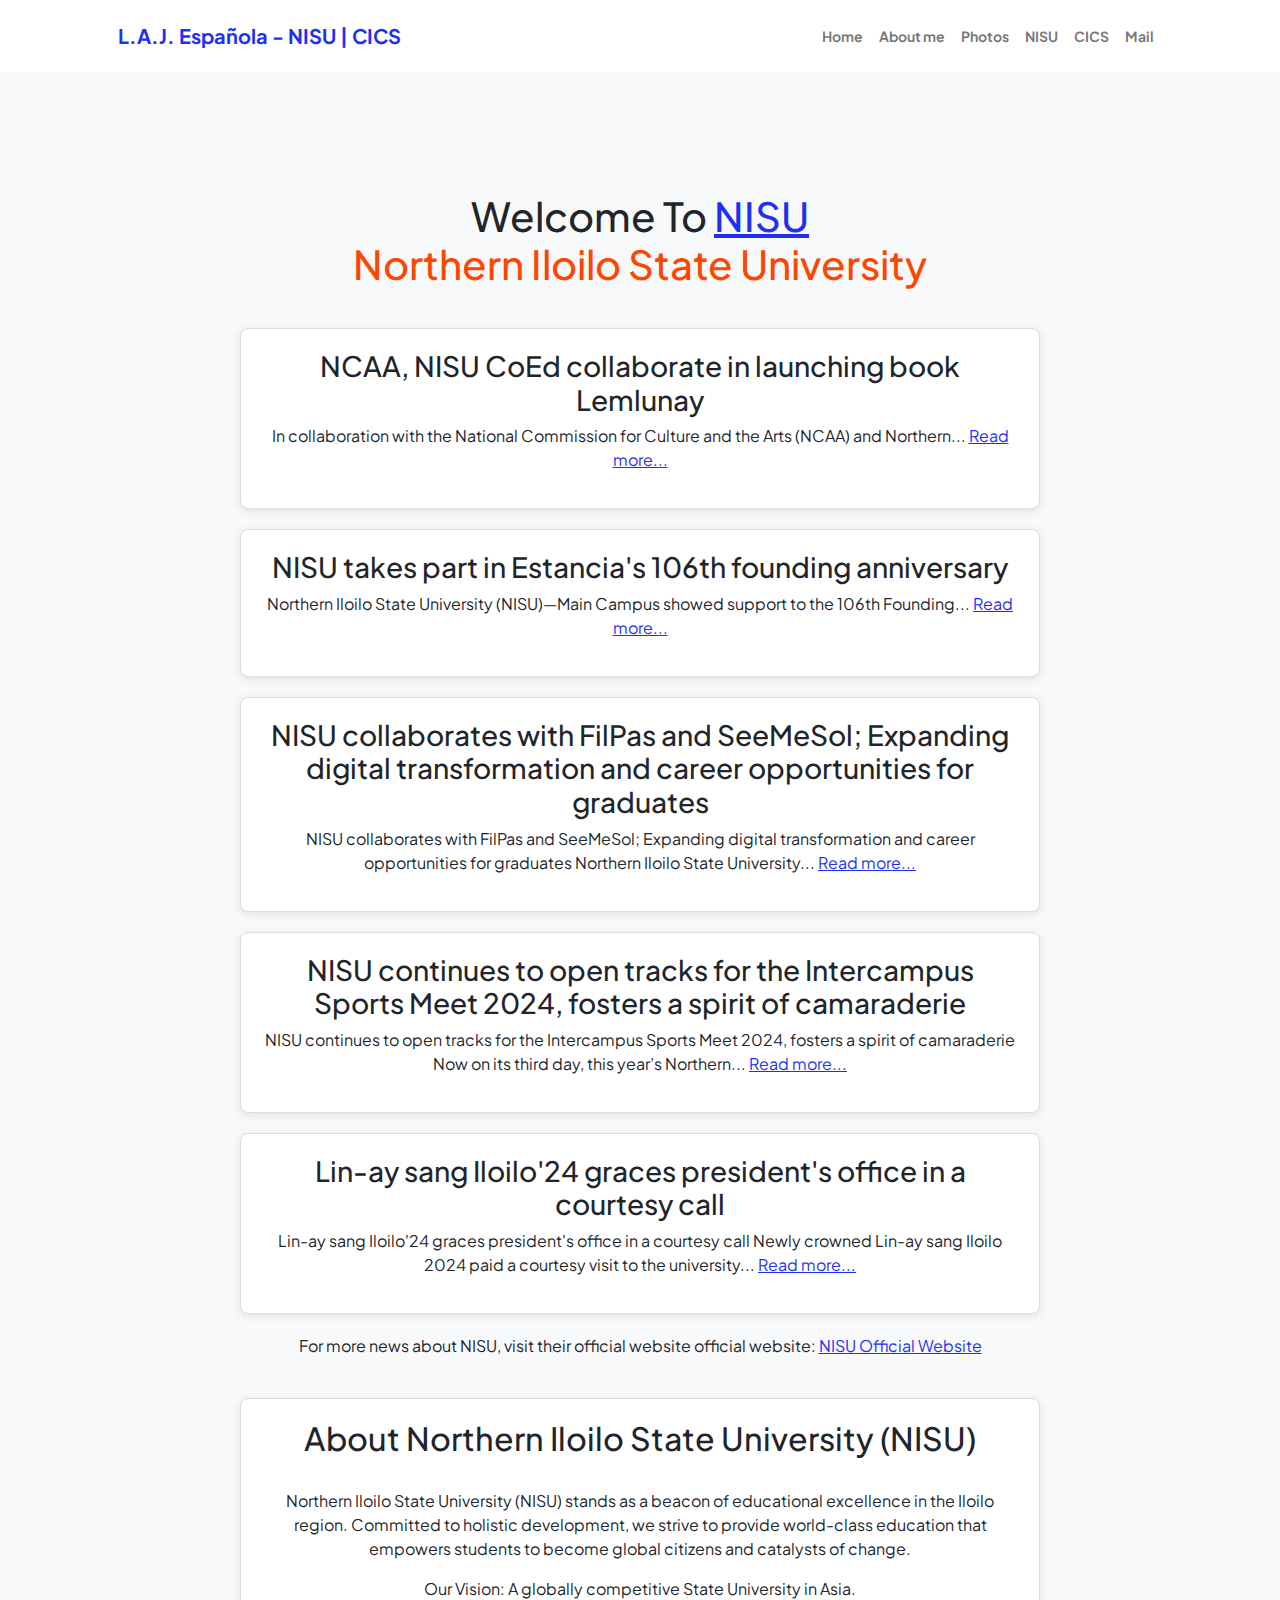
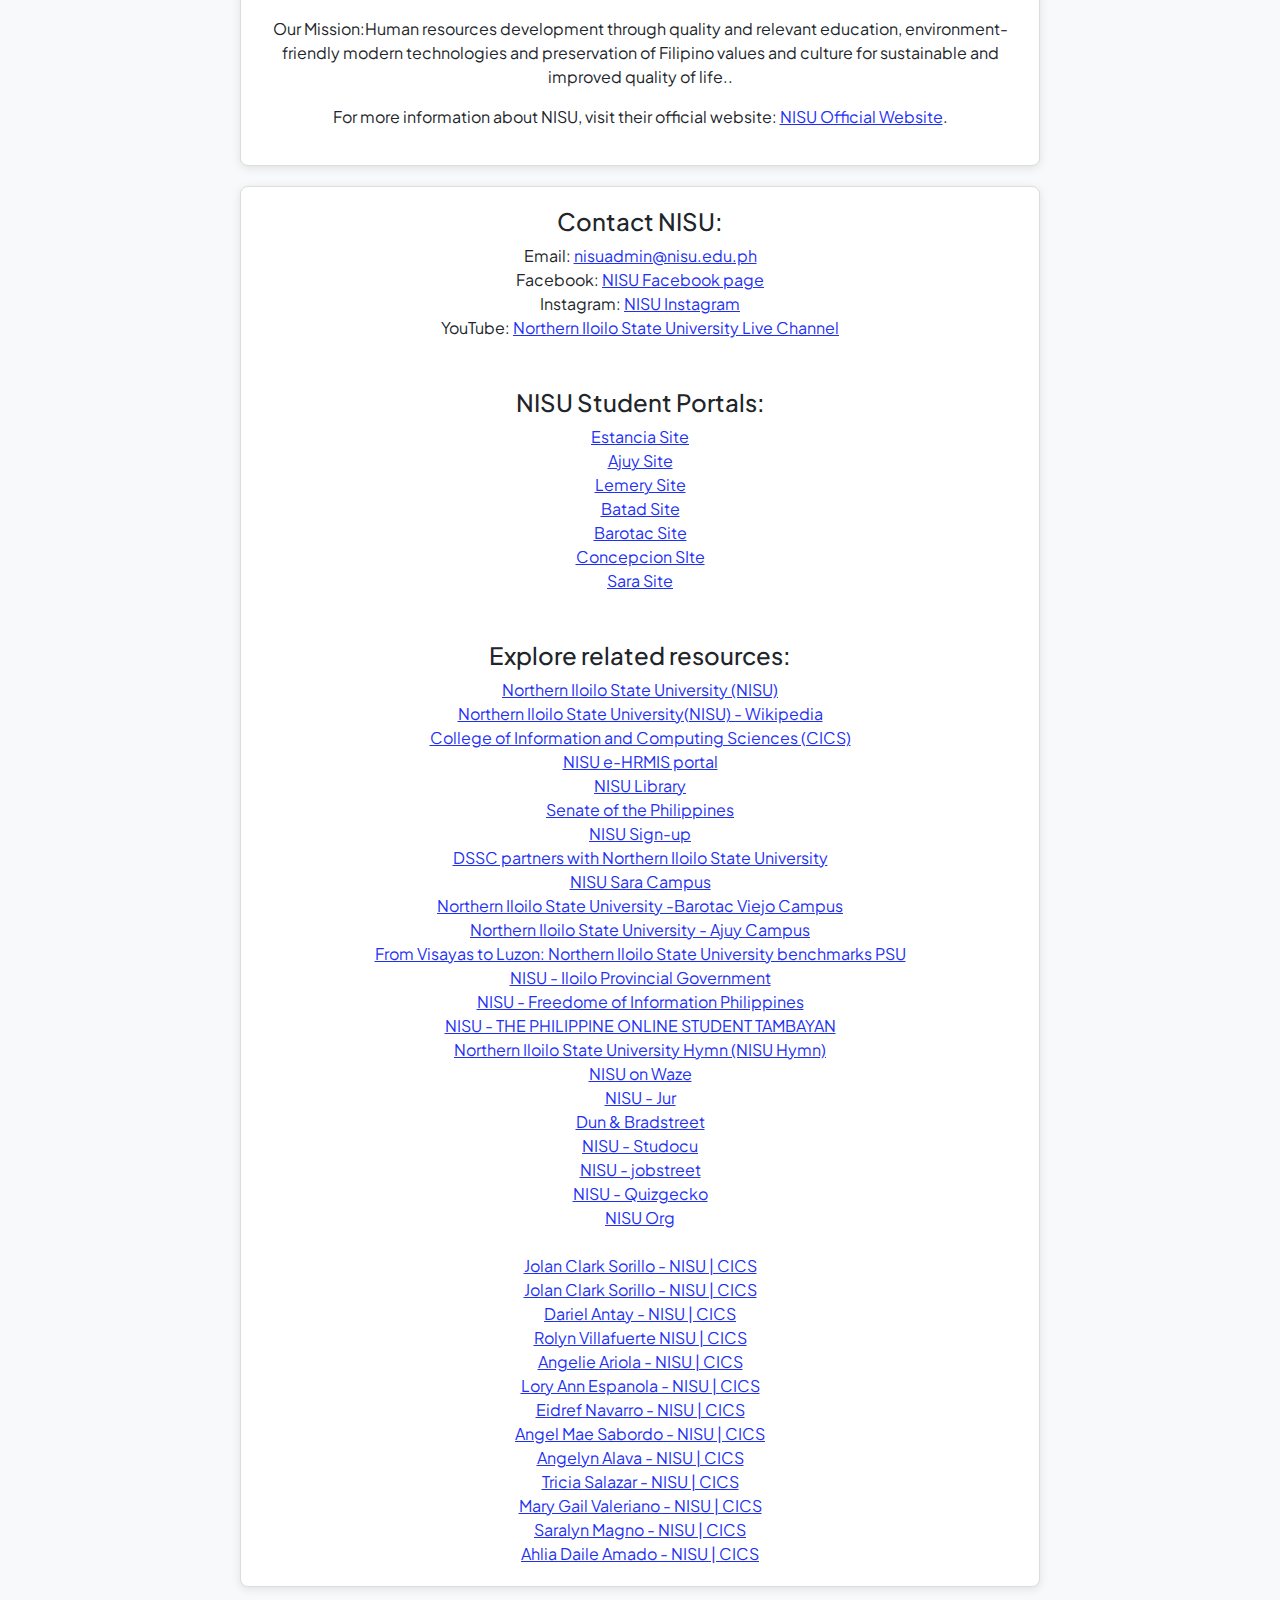
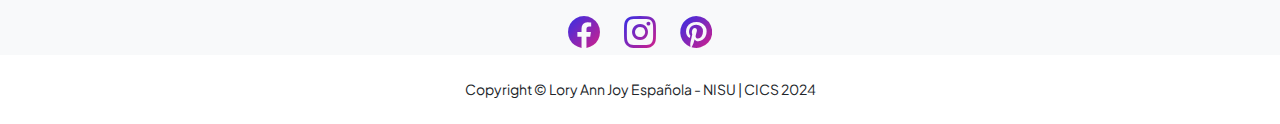
<file: nisu.html>
<!DOCTYPE html>
<html lang="en">
    <head>
        <meta charset="utf-8" />
        <meta name="viewport" content="width=device-width, initial-scale=1, shrink-to-fit=no" />
         <!-- Site Metas -->
         <meta name="keywords" content="NISU, CICS, Northern Iloilo State University, College of Information and Computing Studies, Lory Ann Joy Española, Portfolio, Web Development, Programming, Projects, Skills">
         <meta name="description" content="Explore the portfolio of Lory Ann Joy Española, a student at Northern Iloilo State University, showcasing skills in web development, programming, and various projects.">
         <meta name="author" content="Lory Ann Joy Española | Jolan Clark Sorillo">
               <title>Northern Iloilo State University(NISU)</title>
        <!-- Favicon-->
        <link rel="icon" type="image/x-icon" href="assets/favicon.ico" />
        <!-- Custom Google font-->
        <link rel="preconnect" href="https://fonts.googleapis.com" />
        <link rel="preconnect" href="https://fonts.gstatic.com" crossorigin />
        <link href="https://fonts.googleapis.com/css2?family=Plus+Jakarta+Sans:wght@100;200;300;400;500;600;700;800;900&amp;display=swap" rel="stylesheet" />
        <!-- Bootstrap icons-->
        <link href="https://cdn.jsdelivr.net/npm/bootstrap-icons@1.8.1/font/bootstrap-icons.css" rel="stylesheet" />
        <!-- Core theme CSS (includes Bootstrap)-->
        <link href="css/styles.css" rel="stylesheet" />

                 <!-- favicons
    ================================================== -->
    <link rel="apple-touch-icon" sizes="182x182" href="apple-touch-icon.png">
    <link rel="icon" type="image/png" sizes="32x32" href="favicon-32x32.png">
    <link rel="icon" type="image/png" sizes="16x16" href="favicon-16x16.png">
    <link rel="manifest" href="site.webmanifest">
    <link rel="stylesheet" href="nisu.css">
    

    </head>
    <body class="d-flex flex-column h-100 bg-light">
        <main class="flex-shrink-0">
            <!-- Navigation-->
            <nav class="navbar navbar-expand-lg navbar-light bg-white py-3">
                <div class="container px-5">
                    <a class="navbar-brand" href="index.html"><span class="fw-bolder text-primary">L.A.J. Española - NISU | CICS</span></a>
                    <button class="navbar-toggler" type="button" data-bs-toggle="collapse" data-bs-target="#navbarSupportedContent" aria-controls="navbarSupportedContent" aria-expanded="false" aria-label="Toggle navigation"><span class="navbar-toggler-icon"></span></button>
                    <div class="collapse navbar-collapse" id="navbarSupportedContent">
                        <ul class="navbar-nav ms-auto mb-2 mb-lg-0 small fw-bolder">
                            <li class="nav-item"><a class="nav-link" href="index.html">Home</a></li>
                            <li class="nav-item"><a class="nav-link" href="resume.html">About me</a></li>
                            <li class="nav-item"><a class="nav-link" href="projects.html">Photos</a></li>
                            <li class="nav-item"><a class="nav-link" href="nisu.html">NISU</a></li>
                            <li class="nav-item"><a class="nav-link" href="cics.html">CICS</a></li>
                            <li class="nav-item"><a class="nav-link" href="mailto:loryannjoye@gmail.com">Mail</a></li>
                        </ul>
                    </div>
                </div>
            </nav>
            <!-- Page Content-->
       <section class="nisu-section">
            <h1>Welcome To <a href="https://www.nisu.edu.ph">NISU</a> <br>
<span>Northern Iloilo State University</span></h1>
        </section>

        <section class="content-section">
            <div class="containers">
                <h3>NCAA, NISU CoEd collaborate in launching book Lemlunay</h3>
                <p>
                    In collaboration with the National Commission for Culture and the Arts (NCAA) and Northern...
                    <a href="https://www.nisu.edu.ph/index.php?view=article&id=74:ncaa-nisu-coed-collaborate-in-launching-book-lemlunay&catid=9:news-and-events">Read more...</a>
                </p>
            </div>
            <div class="containers">
                <h3>NISU takes part in Estancia's 106th founding anniversary</h3>
                <p>
                    Northern Iloilo State University (NISU)—Main Campus showed support to the 106th Founding...
                    <a href="https://www.nisu.edu.ph/index.php?view=article&id=73:nisu-collaborates-with-filpas-and-seemesol-expanding-digital-transformation-and-career-opportunities-for-graduates-2&catid=9:news-and-events">Read more...</a>
                </p>
            </div>
            <div class="containers">
                <h3>
                    NISU collaborates with FilPas and SeeMeSol; Expanding digital transformation and career opportunities for graduates</h3>
                <p>
                    NISU collaborates with FilPas and SeeMeSol; Expanding digital transformation and career opportunities for graduates       Northern Iloilo State University...
                    <a href="https://www.nisu.edu.ph/index.php?view=article&id=72:nisu-collaborates-with-filpas-and-seemesol-expanding-digital-transformation-and-career-opportunities-for-graduates&catid=9:news-and-events">Read more...</a>
            </div>
            <div class="containers">
                <h3>
                    NISU continues to open tracks for the Intercampus Sports Meet 2024, fosters a spirit of camaraderie</h3>
                <p>
                    NISU continues to open tracks for the Intercampus Sports Meet 2024, fosters a spirit of camaraderie       Now on its third day, this year’s Northern...
                    <a href="https://www.nisu.edu.ph/index.php?view=article&id=71:lin-ay-sang-iloilo24-graces-presidents-office-in-a-courtesy-call-2&catid=9:news-and-events">Read more...</a>
            </div>
            <div class="containers">
                <h3>  
                    Lin-ay sang Iloilo'24 graces president's office in a courtesy call</h3>
                <p>
                    Lin-ay sang Iloilo'24 graces president's office in a courtesy call   Newly crowned Lin-ay sang Iloilo 2024 paid a courtesy visit to the university...
                    <a href="https://www.nisu.edu.ph/index.php?view=article&id=70:lin-ay-sang-iloilo24-graces-presidents-office-in-a-courtesy-call&catid=9:news-and-events">Read more...</a>
            </div>
            <div>
                For more news about NISU, visit their official website official website: <a href="https://www.nisu.edu.ph">NISU Official Website</a>
            </div>
        </section>

        <section class="about-nisu">
            <h2>About Northern Iloilo State University (NISU)</h2>
                        <br>
            <p>
                Northern Iloilo State University (NISU) stands as a beacon of educational excellence in the Iloilo region. Committed to holistic development, we strive to provide world-class education that empowers students to become global citizens and catalysts of change.
            </p>
            <p>
                Our Vision: A globally competitive State University in Asia.
            </p>
            <p>
                Our Mission:Human resources development through quality and relevant education, environment-friendly modern technologies and preservation of Filipino values and culture for sustainable and improved quality of life..
            </p>
            <p>
                For more information about NISU, visit their official website: <a href="https://www.nisu.edu.ph">NISU Official Website</a>.
            </p>
        </section>

        <section class="about-nisu">
            <div>
                <h4>Contact NISU:</h4>
                Email: <a href="mailto:nisuadmin@nisu.edu.ph">nisuadmin@nisu.edu.ph</a> <br>
                Facebook: <a href="https://www.facebook.com/p/Northern-Iloilo-State-University-100057519786623/">NISU Facebook page</a> <br>
                Instagram: <a href="https://www.instagram.com/explore/locations/103748828992100/northern-iloilo-state-university-estancia-main-campus/">NISU Instagram</a> <br>
                YouTube: <a href="https://www.youtube.com/channel/UCDS4Wt4OOMGMKGbTQAMQ5Mg/about">Northern Iloilo State University Live Channel</a> <br>

                <br> <br>
                <h4>NISU Student Portals:</h4>
                <a href=" https://sims.nipsc.edu.ph/estancia/students">Estancia Site</a> <br>
                <a href="https://sims.nipsc.edu.ph/ajuy/students">Ajuy Site</a> <br>
                <a href=" https://sims.nipsc.edu.ph/lemery/students">Lemery Site</a> <br>
                <a href=" https://sims.nipsc.edu.ph/batad/students">Batad Site</a> <br>
                <a href="https://sims.nipsc.edu.ph/barotac/students">Barotac Site</a> <br>
                <a href=" https://sims.nipsc.edu.ph/concepcion/students">Concepcion SIte</a> <br>
                <a href=" https://sims.nipsc.edu.ph/sara/students">Sara Site</a> <br>

                <br> <br>
                <h4>Explore related resources:</h4>
                <a href="https://www.nisu.edu.ph">Northern Iloilo State University (NISU)</a> <br>
                <a href="https://en.wikipedia.org/wiki/Northern_Iloilo_State_University">Northern Iloilo State University(NISU) - Wikipedia</a> <br>
                <a href="https://www.nisu.edu.ph/index.php/academics/college-of-information-and-computing-studies">College of Information and Computing Sciences (CICS)</a>  <br>
                <a href="http://nisu-ehris.net:7676/login">NISU e-HRMIS portal</a>  <br>
                <a href="https://sites.google.com/nipsc.edu.ph/nisu-library/home">NISU Library</a>  <br>
                <a href="https://issuances-library.senate.gov.ph/subject/northern-iloilo-state-university-nisu">Senate of the Philippines</a>  <br>
                <a href="http://nisu-ehris.net:7676/register">NISU Sign-up</a>  <br>
                <a href="https://www.dssc.edu.ph/11-latest-news/362-dssc-partners-with-northern-iloilo-state-university">DSSC partners with Northern Iloilo State University </a> <br>
                <a href="https://nisuvsc.com">NISU Sara Campus</a> <br>
                <a href="https://www.cardph.com/single-post/lakbay-aral-photos-of-northern-iloilo-state-university-barotac-viejo-campus">Northern Iloilo State University -Barotac Viejo Campus</a> <br>
                <a href="https://www.zoominfo.com/c/northern-iloilo-state-university---ajuy-campus/482411499">Northern Iloilo State University - Ajuy Campus</a> <br>
                <a href="https://v2main.psu.edu.ph/from-visayas-to-luzon-northern-iloilo-state-university-benchmarks-psu/">From Visayas to Luzon: Northern Iloilo State University benchmarks PSU</a> <br>
                <a href="https://iloilo.gov.ph/index.php/en/taxonomy/term/652">NISU - Iloilo Provincial Government</a> <br>
                <a href="https://foi.gov.ph/agencies/nisu/">NISU - Freedome of Information Philippines</a> <br>
                <a href="https://thepost.net.ph/news/campus/nisu-plans-expansion-after-university-conversion/">NISU - THE PHILIPPINE ONLINE STUDENT TAMBAYAN</a> <br>
                <a href="https://www.youtube.com/watch?v=ITMxcKIazM8">Northern Iloilo State University Hymn (NISU Hymn)</a> <br>
                <a href="https://www.waze.com/live-map/directions/ph/western-visayas/estancia/northern-iloilo-state-university-main-campus?to=place.ChIJIccaVhUBpjMRWhWIfzZwqr8">NISU on Waze</a> <br>
                <a href="https://jur.ph/law/summary/northern-iloilo-state-university">NISU - Jur</a> <br>
                <a href="https://www.dnb.com/business-directory/company-profiles.northern_iloilo_state_university.0e477c1cce4b0343a067105d3f7afb5f.html">Dun & Bradstreet</a> <br>
                <a href="https://www.studocu.com/ph/institution/northern-iloilo-state-university-main-campus/112303">NISU - Studocu</a> <br>
                <a href="https://ph.jobstreet.com/northern-iloilo-state-university-+-government-jobs">NISU - jobstreet</a> <br>
                <a href="https://quizgecko.com/learn/northern-iloilo-state-university-overview-m0obqp">NISU - Quizgecko</a> <br>
                <a href="https://www.nisu.org">NISU Org</a> <br> <br>
                <a href="https://jolanclarksorillo.site/index.html">Jolan Clark Sorillo - NISU | CICS</a> <br>
                <a href="https://nisucicsjolanclarksorillo.site/index.html">Jolan Clark Sorillo - NISU | CICS</a> <br>
                <a href="https://darielantaynisucics.site/">Dariel Antay - NISU | CICS</a> <br>
                <a href="https://rolynvillafuertenisucics.site/">Rolyn Villafuerte NISU | CICS</a> <br>
                <a href="https://angelieariolanisucics.site/">Angelie Ariola - NISU | CICS</a> <br>
                <a href="https://xn--loryannjoyespaolanisucics-moc.site/">Lory Ann Espanola - NISU | CICS</a> <br>
                <a href="https://eidrefnavarronisucics.site/">Eidref Navarro - NISU | CICS</a> <br>
                <a href="http://angelmaesabordonisucics.site/">Angel Mae Sabordo - NISU | CICS</a> <br>
                <a href="https://angelynalavanisucics.site/">Angelyn Alava - NISU | CICS</a> <br>
                <a href="https://triciasalazarnisucics.site/about.html">Tricia Salazar - NISU | CICS</a> <br>
                <a href="https://marygailvalerianonisucics.site/">Mary Gail Valeriano - NISU | CICS</a> <br>
                <a href="https://saralynmagno-nisu-cics.site/">Saralyn Magno - NISU | CICS</a> <br>
                <a href="https://ahliadaileamadonisucics.site/">Ahlia Daile Amado - NISU | CICS</a>
            </div>
        </section>
        </main>
        <div class="d-flex justify-content-center fs-2 gap-4">
            <a class="text-gradient" href="https://www.facebook.com/andyjava.espanola"><i class="bi bi-facebook"></i></a>
            <a class="text-gradient" href="https://www.instagram.com/kyt_lry?igsh=MnFwcmtyZmpjNmRv"><i class="bi bi-instagram"></i></a>
            <a class="text-gradient" href="https://ar.pinterest.com/loryannjoy/"><i class="bi bi-pinterest"></i></a>
        </div>
        <!-- Footer-->
        <footer class="bg-white py-4 mt-auto">
            <div class="col-auto"><div class="small m-0">Copyright &copy; Lory Ann Joy Española - NISU | CICS 2024</div></div>
        </footer>
        <!-- Bootstrap core JS-->
        <script src="https://cdn.jsdelivr.net/npm/bootstrap@5.2.3/dist/js/bootstrap.bundle.min.js"></script>
        <!-- Core theme JS-->
        <script src="js/scripts.js"></script>
    </body>
</html>
</file>
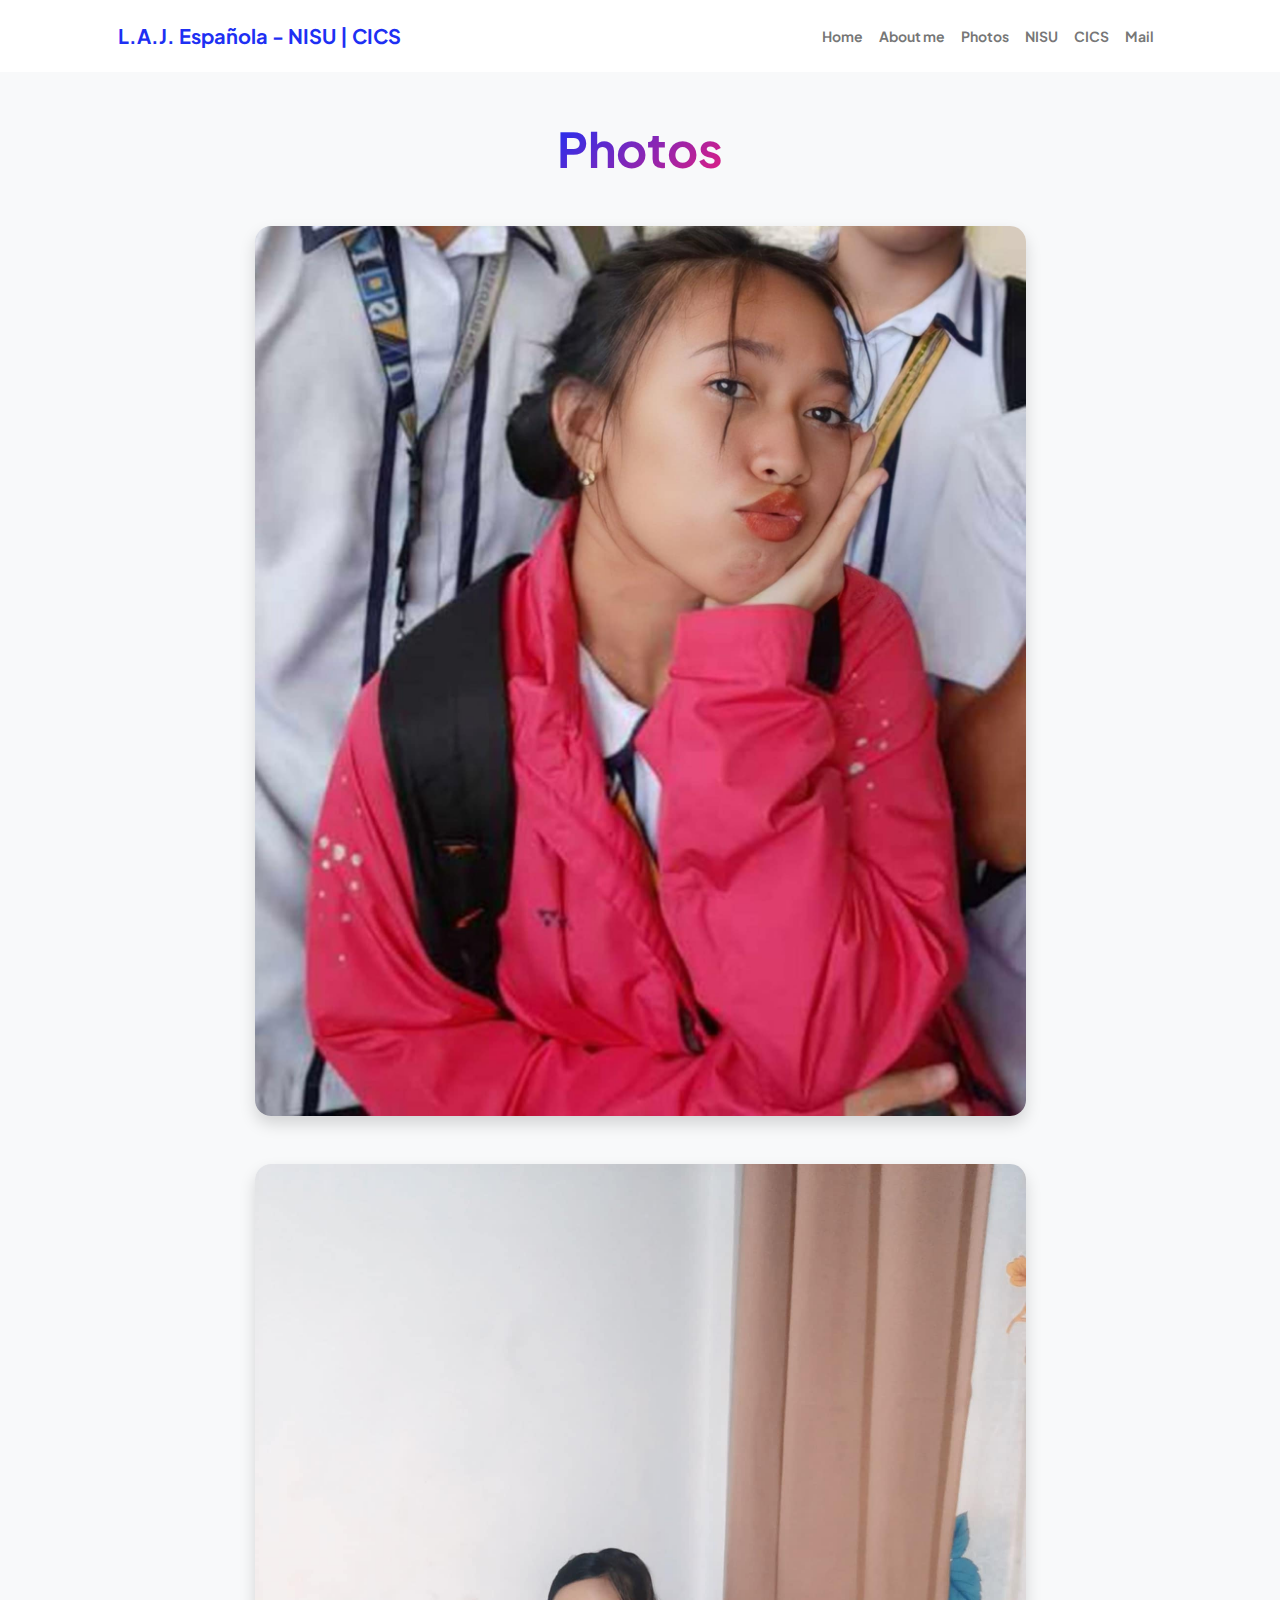
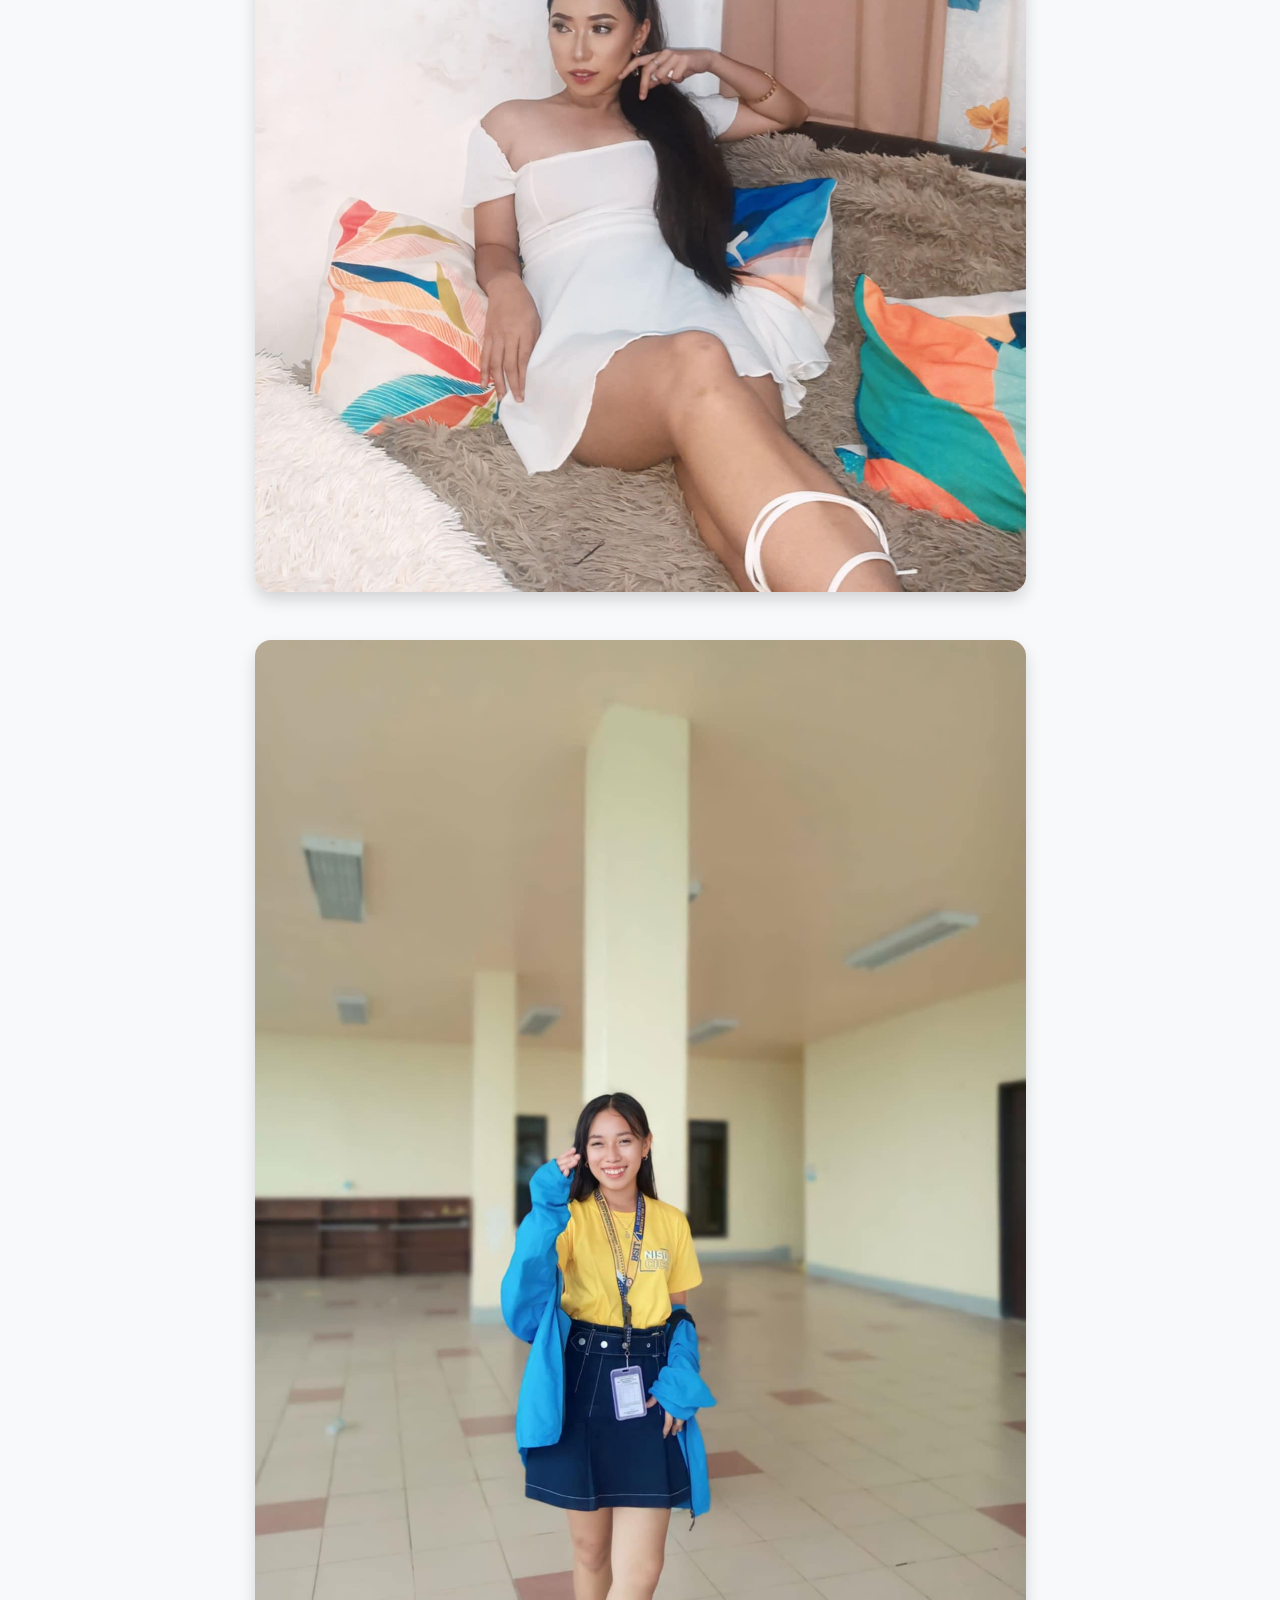
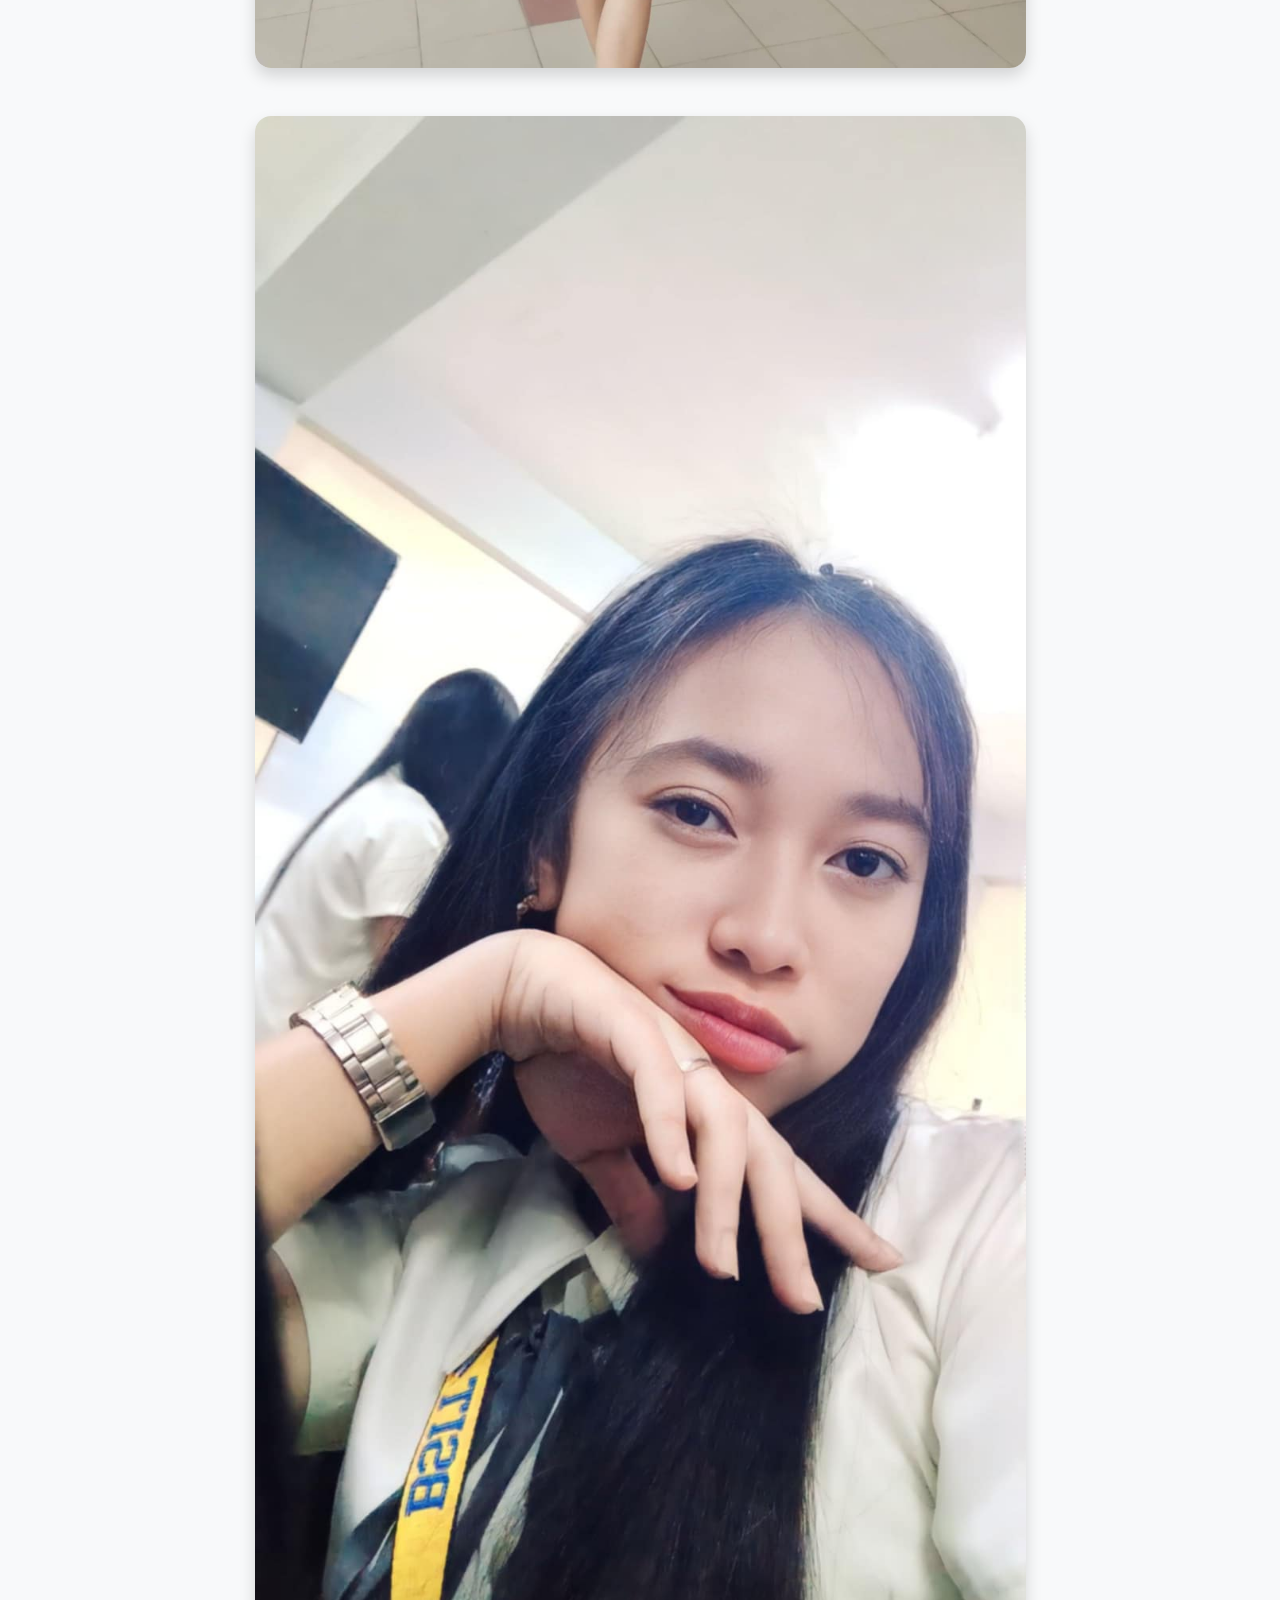
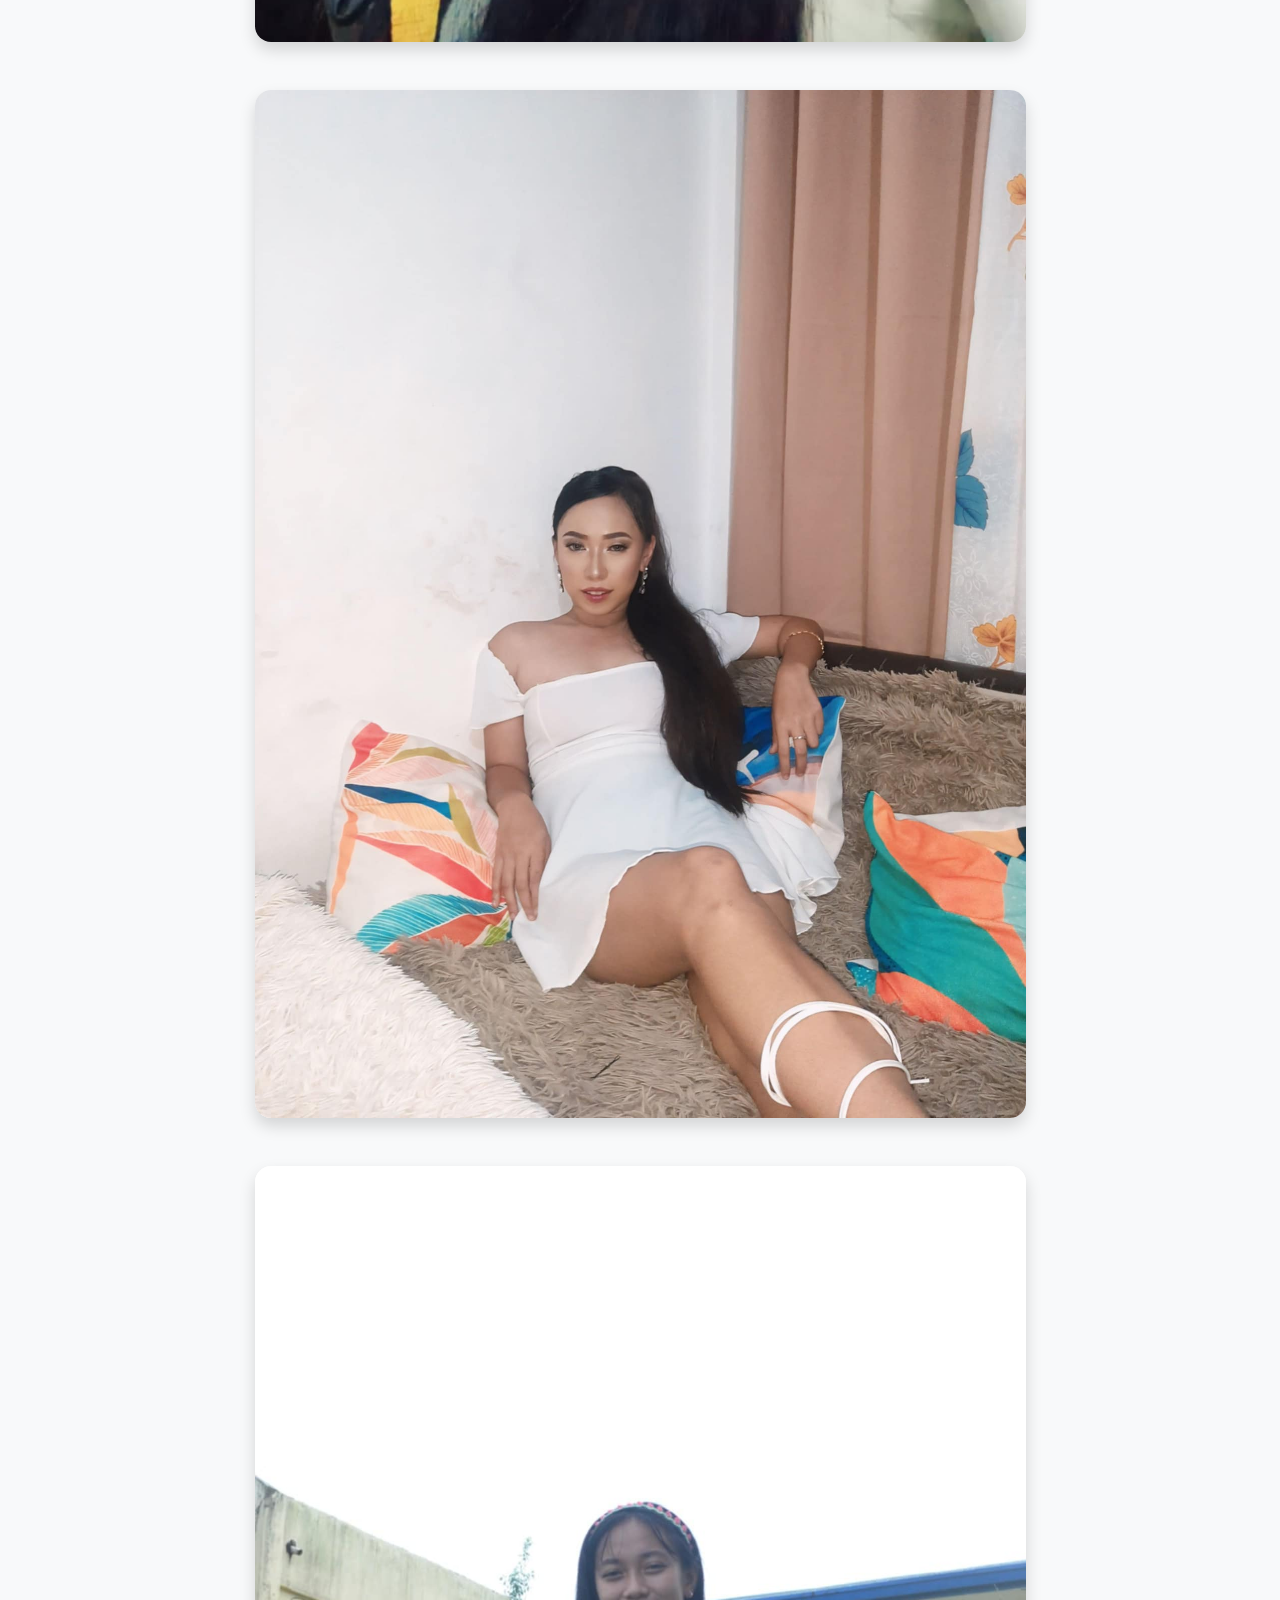
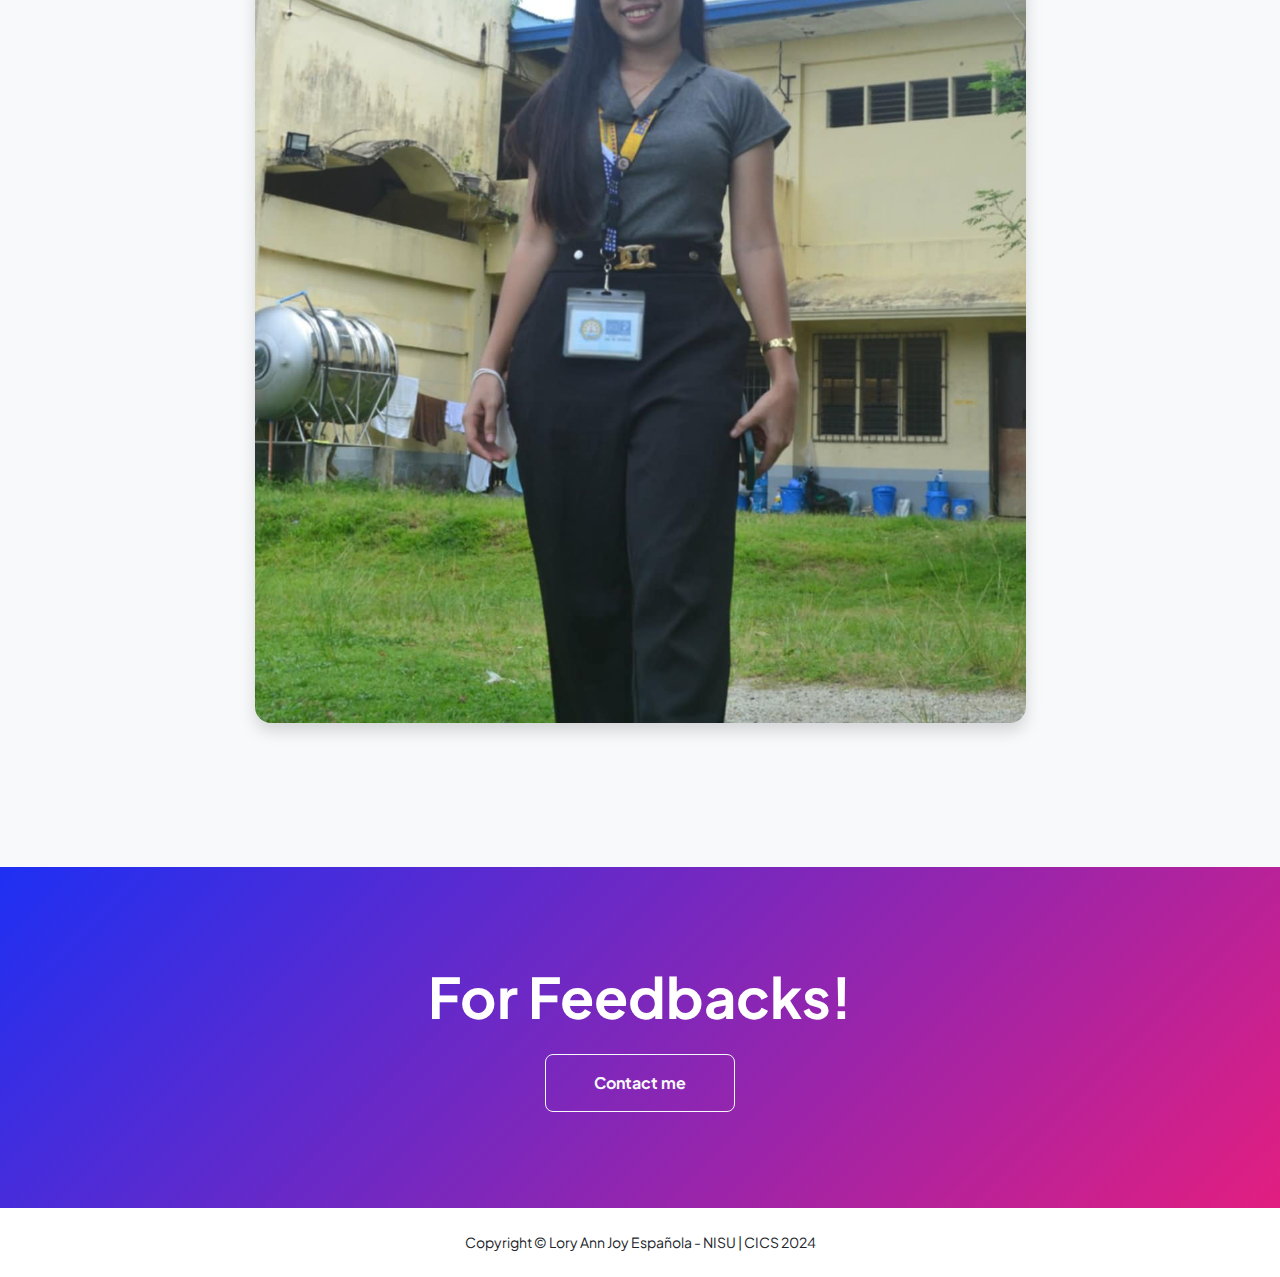
<file: projects.html>
<!DOCTYPE html>
<html lang="en">
    <head>
        <meta charset="utf-8" />
        <meta name="viewport" content="width=device-width, initial-scale=1, shrink-to-fit=no" />
         <!-- Site Metas -->
         <meta name="keywords" content="NISU, CICS, Northern Iloilo State University, College of Information and Computing Studies, Lory Ann Joy Española, Portfolio, Web Development, Programming, Projects, Skills">
         <meta name="description" content="Explore the portfolio of Lory Ann Joy Española, a student at Northern Iloilo State University, showcasing skills in web development, programming, and various projects.">
         <meta name="author" content="Lory Ann Joy Española | Jolan Clark Sorillo">
               <title>Lory Ann Joy Española - NISU | CICS</title>
        <!-- Favicon-->
        <link rel="icon" type="image/x-icon" href="assets/favicon.ico" />
        <!-- Custom Google font-->
        <link rel="preconnect" href="https://fonts.googleapis.com" />
        <link rel="preconnect" href="https://fonts.gstatic.com" crossorigin />
        <link href="https://fonts.googleapis.com/css2?family=Plus+Jakarta+Sans:wght@100;200;300;400;500;600;700;800;900&amp;display=swap" rel="stylesheet" />
        <!-- Bootstrap icons-->
        <link href="https://cdn.jsdelivr.net/npm/bootstrap-icons@1.8.1/font/bootstrap-icons.css" rel="stylesheet" />
        <!-- Core theme CSS (includes Bootstrap)-->
        <link href="css/styles.css" rel="stylesheet" />

                 <!-- favicons
    ================================================== -->
    <link rel="apple-touch-icon" sizes="182x182" href="apple-touch-icon.png">
    <link rel="icon" type="image/png" sizes="32x32" href="favicon-32x32.png">
    <link rel="icon" type="image/png" sizes="16x16" href="favicon-16x16.png">
    <link rel="manifest" href="site.webmanifest">
    

    </head>
    <body class="d-flex flex-column h-100 bg-light">
        <main class="flex-shrink-0">
            <!-- Navigation-->
            <nav class="navbar navbar-expand-lg navbar-light bg-white py-3">
                <div class="container px-5">
                    <a class="navbar-brand" href="index.html"><span class="fw-bolder text-primary">L.A.J. Española - NISU | CICS</span></a>
                    <button class="navbar-toggler" type="button" data-bs-toggle="collapse" data-bs-target="#navbarSupportedContent" aria-controls="navbarSupportedContent" aria-expanded="false" aria-label="Toggle navigation"><span class="navbar-toggler-icon"></span></button>
                    <div class="collapse navbar-collapse" id="navbarSupportedContent">
                        <ul class="navbar-nav ms-auto mb-2 mb-lg-0 small fw-bolder">
                            <li class="nav-item"><a class="nav-link" href="index.html">Home</a></li>
                            <li class="nav-item"><a class="nav-link" href="resume.html">About me</a></li>
                            <li class="nav-item"><a class="nav-link" href="projects.html">Photos</a></li>
                            <li class="nav-item"><a class="nav-link" href="nisu.html">NISU</a></li>
                            <li class="nav-item"><a class="nav-link" href="cics.html">CICS</a></li>
                            <li class="nav-item"><a class="nav-link" href="mailto:loryannjoye@gmail.com">Mail</a></li>
                        </ul>
                    </div>
                </div>
            </nav>
            <!-- Projects Section-->
            <section class="py-5">
                <div class="container px-5 mb-5">
                    <div class="text-center mb-5">
                        <h1 class="display-5 fw-bolder mb-0"><span class="text-gradient d-inline">Photos</span></h1>
                    </div>
                    <div class="row gx-5 justify-content-center">
                        <div class="col-lg-11 col-xl-9 col-xxl-8">
                            <!-- Project Card 1-->
                            <div class="card overflow-hidden shadow rounded-4 border-0 mb-5">
                                <div class="card-body p-0">
                                    <div class="d-flex align-items-center">
                                        <img class="img-fluid" src="img/pict1.jpg" alt="..." />
                                    </div>
                                </div>
                            </div>
                            <!-- Project Card 2-->
                            <div class="card overflow-hidden shadow rounded-4 border-0 mb-5">
                                <div class="card-body p-0">
                                    <div class="d-flex align-items-center">
                                        <img class="img-fluid" src="img/pict2.jpg" alt="..." />
                                    </div>
                                </div>
                            </div>
                            <!-- Project Card 3-->
                            <div class="card overflow-hidden shadow rounded-4 border-0 mb-5">
                                <div class="card-body p-0">
                                    <div class="d-flex align-items-center">
                                        <img class="img-fluid" src="img/pict3.jpg" alt="..." />
                                    </div>
                                </div>
                            </div>
                            <!-- Project Card 4-->
                            <div class="card overflow-hidden shadow rounded-4 border-0 mb-5">
                                <div class="card-body p-0">
                                    <div class="d-flex align-items-center">
                                        <img class="img-fluid" src="img/pict4.jpg" alt="..." />
                                    </div>
                                </div>
                            </div>
                            <!-- Project Card 5-->
                            <div class="card overflow-hidden shadow rounded-4 border-0 mb-5">
                                <div class="card-body p-0">
                                    <div class="d-flex align-items-center">
                                        <img class="img-fluid" src="img/pict5.jpg" alt="..." />
                                    </div>
                                </div>
                            </div>
                            <!-- Project Card 6-->
                            <div class="card overflow-hidden shadow rounded-4 border-0 mb-5">
                                <div class="card-body p-0">
                                    <div class="d-flex align-items-center">
                                        <img class="img-fluid" src="img/pict6.jpg" alt="..." />
                                    </div>
                                </div>
                            </div>
                        </div>
                    </div>
                </div>
            </section>
            <!-- Call to action section-->
            <section class="py-5 bg-gradient-primary-to-secondary text-white">
                <div class="container px-5 my-5">
                    <div class="text-center">
                        <h2 class="display-4 fw-bolder mb-4">For Feedbacks!</h2>
                        <a class="btn btn-outline-light btn-lg px-5 py-3 fs-6 fw-bolder" href="mailto:loryannjoye@gmail.com">Contact me</a>
                    </div>
                </div>
            </section>
        </main>
        <!-- Footer-->
        <footer class="bg-white py-4 mt-auto">
            <div class="col-auto"><div class="small m-0">Copyright &copy; Lory Ann Joy Española - NISU | CICS 2024</div></div>
        </footer>
        <!-- Bootstrap core JS-->
        <script src="https://cdn.jsdelivr.net/npm/bootstrap@5.2.3/dist/js/bootstrap.bundle.min.js"></script>
        <!-- Core theme JS-->
        <script src="js/scripts.js"></script>
    </body>
</html>
</file>
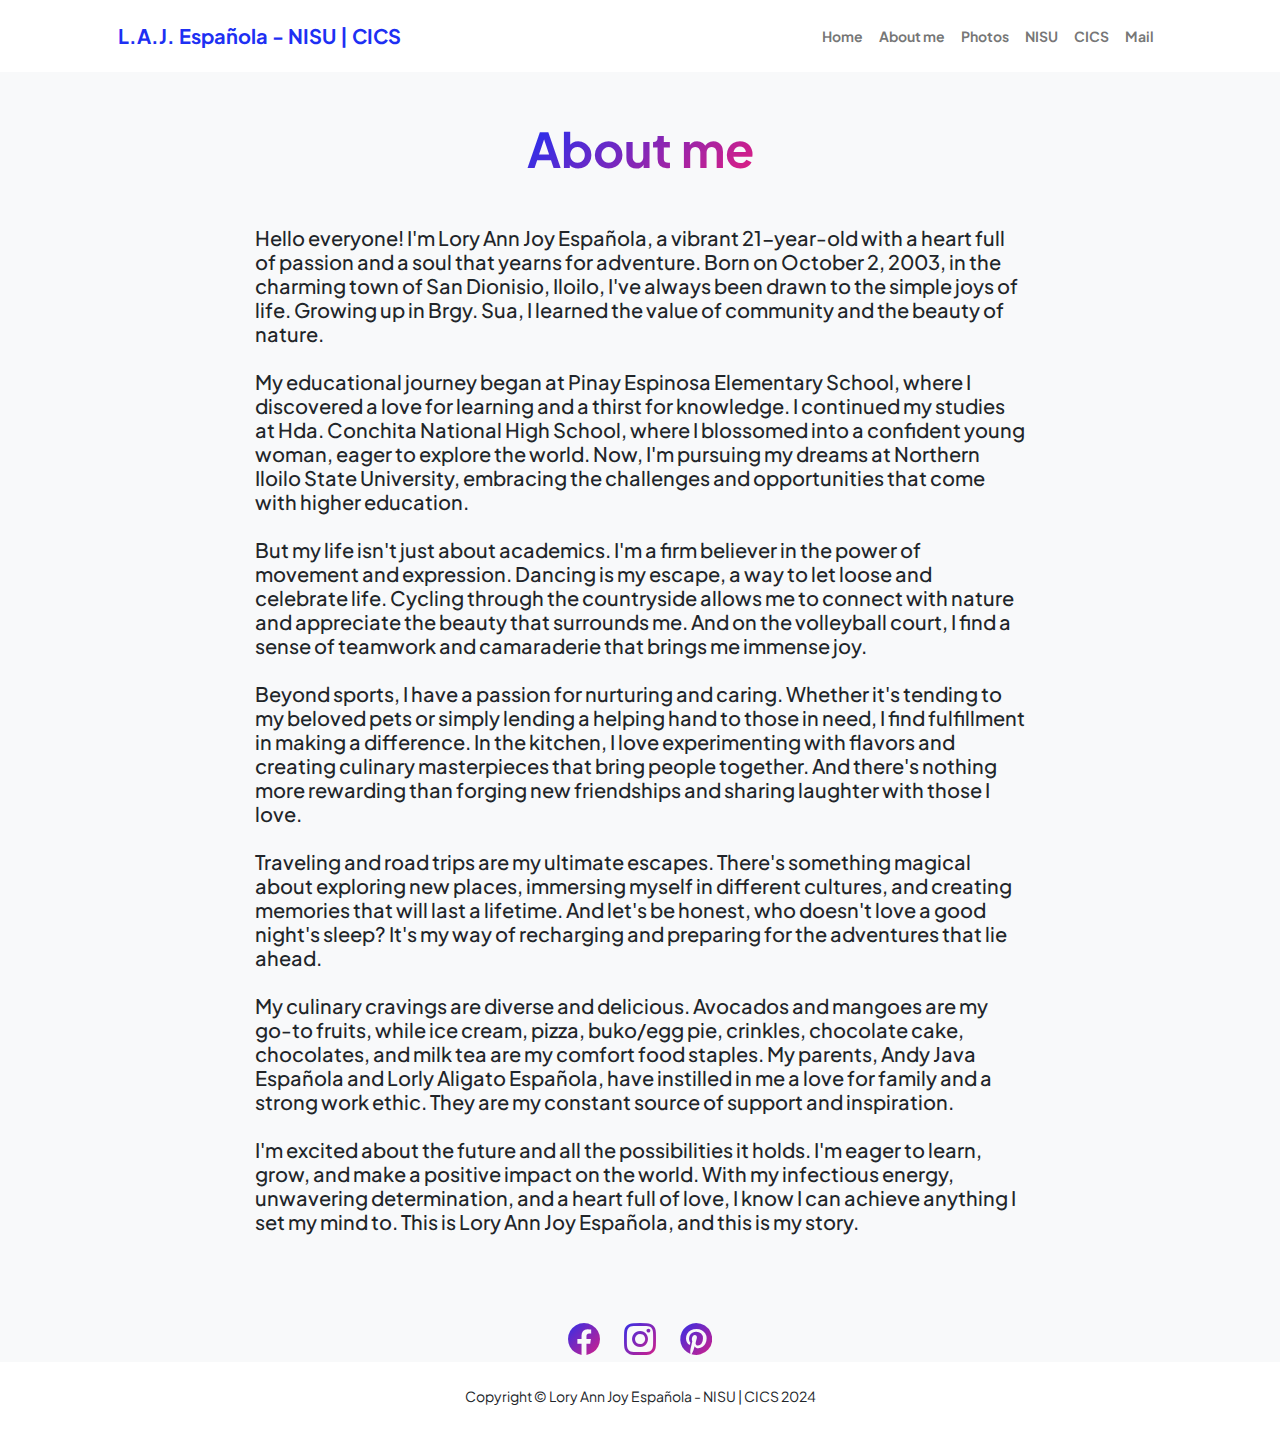
<file: resume.html>
<!DOCTYPE html>
<html lang="en">
    <head>
        <meta charset="utf-8" />
        <meta name="viewport" content="width=device-width, initial-scale=1, shrink-to-fit=no" />
         <!-- Site Metas -->
         <meta name="keywords" content="NISU, CICS, Northern Iloilo State University, College of Information and Computing Studies, Lory Ann Joy Española, Portfolio, Web Development, Programming, Projects, Skills">
         <meta name="description" content="Explore the portfolio of Lory Ann Joy Española, a student at Northern Iloilo State University, showcasing skills in web development, programming, and various projects.">
         <meta name="author" content="Lory Ann Joy Española | Jolan Clark Sorillo">
               <title>Lory Ann Joy Española - NISU | CICS</title>
        <!-- Favicon-->
        <link rel="icon" type="image/x-icon" href="assets/favicon.ico" />
        <!-- Custom Google font-->
        <link rel="preconnect" href="https://fonts.googleapis.com" />
        <link rel="preconnect" href="https://fonts.gstatic.com" crossorigin />
        <link href="https://fonts.googleapis.com/css2?family=Plus+Jakarta+Sans:wght@100;200;300;400;500;600;700;800;900&amp;display=swap" rel="stylesheet" />
        <!-- Bootstrap icons-->
        <link href="https://cdn.jsdelivr.net/npm/bootstrap-icons@1.8.1/font/bootstrap-icons.css" rel="stylesheet" />
        <!-- Core theme CSS (includes Bootstrap)-->
        <link href="css/styles.css" rel="stylesheet" />

                 <!-- favicons
    ================================================== -->
    <link rel="apple-touch-icon" sizes="182x182" href="apple-touch-icon.png">
    <link rel="icon" type="image/png" sizes="32x32" href="favicon-32x32.png">
    <link rel="icon" type="image/png" sizes="16x16" href="favicon-16x16.png">
    <link rel="manifest" href="site.webmanifest">
    

    </head>
    <body class="d-flex flex-column h-100 bg-light">
        <main class="flex-shrink-0">
            <!-- Navigation-->
            <nav class="navbar navbar-expand-lg navbar-light bg-white py-3">
                <div class="container px-5">
                    <a class="navbar-brand" href="index.html"><span class="fw-bolder text-primary">L.A.J. Española - NISU | CICS</span></a>
                    <button class="navbar-toggler" type="button" data-bs-toggle="collapse" data-bs-target="#navbarSupportedContent" aria-controls="navbarSupportedContent" aria-expanded="false" aria-label="Toggle navigation"><span class="navbar-toggler-icon"></span></button>
                    <div class="collapse navbar-collapse" id="navbarSupportedContent">
                        <ul class="navbar-nav ms-auto mb-2 mb-lg-0 small fw-bolder">
                            <li class="nav-item"><a class="nav-link" href="index.html">Home</a></li>
                            <li class="nav-item"><a class="nav-link" href="resume.html">About me</a></li>
                            <li class="nav-item"><a class="nav-link" href="projects.html">Photos</a></li>
                            <li class="nav-item"><a class="nav-link" href="nisu.html">NISU</a></li>
                            <li class="nav-item"><a class="nav-link" href="cics.html">CICS</a></li>
                            <li class="nav-item"><a class="nav-link" href="mailto:loryannjoye@gmail.com">Mail</a></li>
                        </ul>
                    </div>
                </div>
            </nav>
            <!-- Page Content-->
            <div class="container px-5 my-5">
                <div class="text-center mb-5">
                    <h1 class="display-5 fw-bolder mb-0"><span class="text-gradient d-inline">About me</span></h1>
                </div>
                <div class="row gx-5 justify-content-center">
                    <div class="col-lg-11 col-xl-9 col-xxl-8">
                        <!-- Experience Section-->
                        <section>
                            <div class="d-flex align-items-center justify-content-between mb-4">
                                <p><h5>Hello everyone! I'm Lory Ann Joy Española, a vibrant 21-year-old with a heart full of passion and a soul that yearns for adventure. 
                                    Born on October 2, 2003, in the charming town of San Dionisio, Iloilo, I've always been drawn to the simple joys of life. Growing up in Brgy. 
                                    Sua, I learned the value of community and the beauty of nature.
                                    <br> <br>
                                    My educational journey began at Pinay Espinosa Elementary School, where I discovered a love for learning and a thirst for knowledge. 
                                    I continued my studies at Hda. Conchita National High School, where I blossomed into a confident young woman, eager to explore the world. 
                                    Now, I'm pursuing my dreams at Northern Iloilo State University, embracing the challenges and opportunities that come with higher education.
                                    <br> <br>
                                    But my life isn't just about academics. I'm a firm believer in the power of movement and expression. 
                                    Dancing is my escape, a way to let loose and celebrate life. Cycling through the countryside allows me to connect with nature and appreciate the beauty that surrounds me. 
                                    And on the volleyball court, I find a sense of teamwork and camaraderie that brings me immense joy.
                                    <br> <br>
                                    Beyond sports, I have a passion for nurturing and caring. 
                                    Whether it's tending to my beloved pets or simply lending a helping hand to those in need, I find fulfillment in making a difference. 
                                    In the kitchen, I love experimenting with flavors and creating culinary masterpieces that bring people together. 
                                    And there's nothing more rewarding than forging new friendships and sharing laughter with those I love.
                                    <br> <br>
                                    Traveling and road trips are my ultimate escapes. 
                                    There's something magical about exploring new places, immersing myself in different cultures, and creating memories that will last a lifetime. 
                                    And let's be honest, who doesn't love a good night's sleep? It's my way of recharging and preparing for the adventures that lie ahead.
                                    <br> <br>
                                    My culinary cravings are diverse and delicious. 
                                    Avocados and mangoes are my go-to fruits, while ice cream, pizza, buko/egg pie, crinkles, chocolate cake, chocolates, and milk tea are my comfort food staples. 
                                    My parents, Andy Java Española and Lorly Aligato Española, have instilled in me a love for family and a strong work ethic. 
                                    They are my constant source of support and inspiration.
                                    <br> <br>
                                    I'm excited about the future and all the possibilities it holds. 
                                    I'm eager to learn, grow, and make a positive impact on the world. 
                                    With my infectious energy, unwavering determination, and a heart full of love, I know I can achieve anything I set my mind to. 
                                    This is Lory Ann Joy Española, and this is my story.
                                </h5></p>
                            </div>
                           
                        </section>
                       
                    </div>
                </div>
            </div>
        </main>
        <div class="d-flex justify-content-center fs-2 gap-4">
            <a class="text-gradient" href="https://www.facebook.com/andyjava.espanola"><i class="bi bi-facebook"></i></a>
            <a class="text-gradient" href="https://www.instagram.com/kyt_lry?igsh=MnFwcmtyZmpjNmRv"><i class="bi bi-instagram"></i></a>
            <a class="text-gradient" href="https://ar.pinterest.com/loryannjoy/"><i class="bi bi-pinterest"></i></a>
        </div>
        <!-- Footer-->
        <footer class="bg-white py-4 mt-auto">
            <div class="col-auto"><div class="small m-0">Copyright &copy; Lory Ann Joy Española - NISU | CICS 2024</div></div>
        </footer>
        <!-- Bootstrap core JS-->
        <script src="https://cdn.jsdelivr.net/npm/bootstrap@5.2.3/dist/js/bootstrap.bundle.min.js"></script>
        <!-- Core theme JS-->
        <script src="js/scripts.js"></script>
    </body>
</html>
</file>
<file: nisu.css>
/* NISU PART */
.nisu-section {
    display: flex;
    flex-direction: column; /* Stack items vertically */
    align-items: center; /* Center horizontally */
    text-align: center; /* Center text */
    padding: 20px; /* Add some padding if needed */
    margin-top: 100px;
}

.nisu-section h1 {
    margin: 0; /* Remove default margin */
    font-size: 2.5em; /* Adjust font size as needed */
}

.nisu-section h2 {
    margin-top: 10px; /* Add some space between h1 and h2 */
    font-size: 1.5em; /* Adjust font size as needed */
}
.containers {
    display: flex;
    flex-direction: column; /* Stack items vertically */
    align-items: center; /* Center items horizontally */
    text-align: center; /* Center text */
    max-width: 800px; /* Set a max width for the container */
    margin: 0 auto; /* Center the container */
    padding: 20px; /* Add some padding */
    background-color: white; /* Background color for the container */
    border: 1px solid #ddd; /* Optional: Add a border */
    border-radius: 8px; /* Optional: Add rounded corners */
    box-shadow: 0 2px 10px rgba(0, 0, 0, 0.1); /* Optional: Add shadow */
    margin-bottom: 20px; /* Space between containers */
}

.content-section {
    display: flex;
    flex-direction: column; /* Stack containers vertically */
    align-items: center; /* Center containers horizontally */
    padding: 20px; /* Add some padding */
}

.about-nisu {
    display: flex;
    flex-direction: column; /* Stack items vertically */
    align-items: center; /* Center items horizontally */
    text-align: center; /* Center text */
    padding: 20px; /* Add some padding */
    margin: 20px auto; /* Center the section with auto margins */
    max-width: 800px; /* Set a max width for the section */
    background-color: white; /* Optional: Background color for the section */
    border: 1px solid #ddd; /* Optional: Add a border */
    border-radius: 8px; /* Optional: Add rounded corners */
    box-shadow: 0 2px 10px rgba(0, 0, 0, 0.1); /* Optional: Add shadow */
}

.bullets {
    list-style-type: disc; /* This ensures that bullets are displayed */
    padding-left: 20px; /* Add some padding to the left for bullets */
}

span{
    color: orangered;
}
</file>
